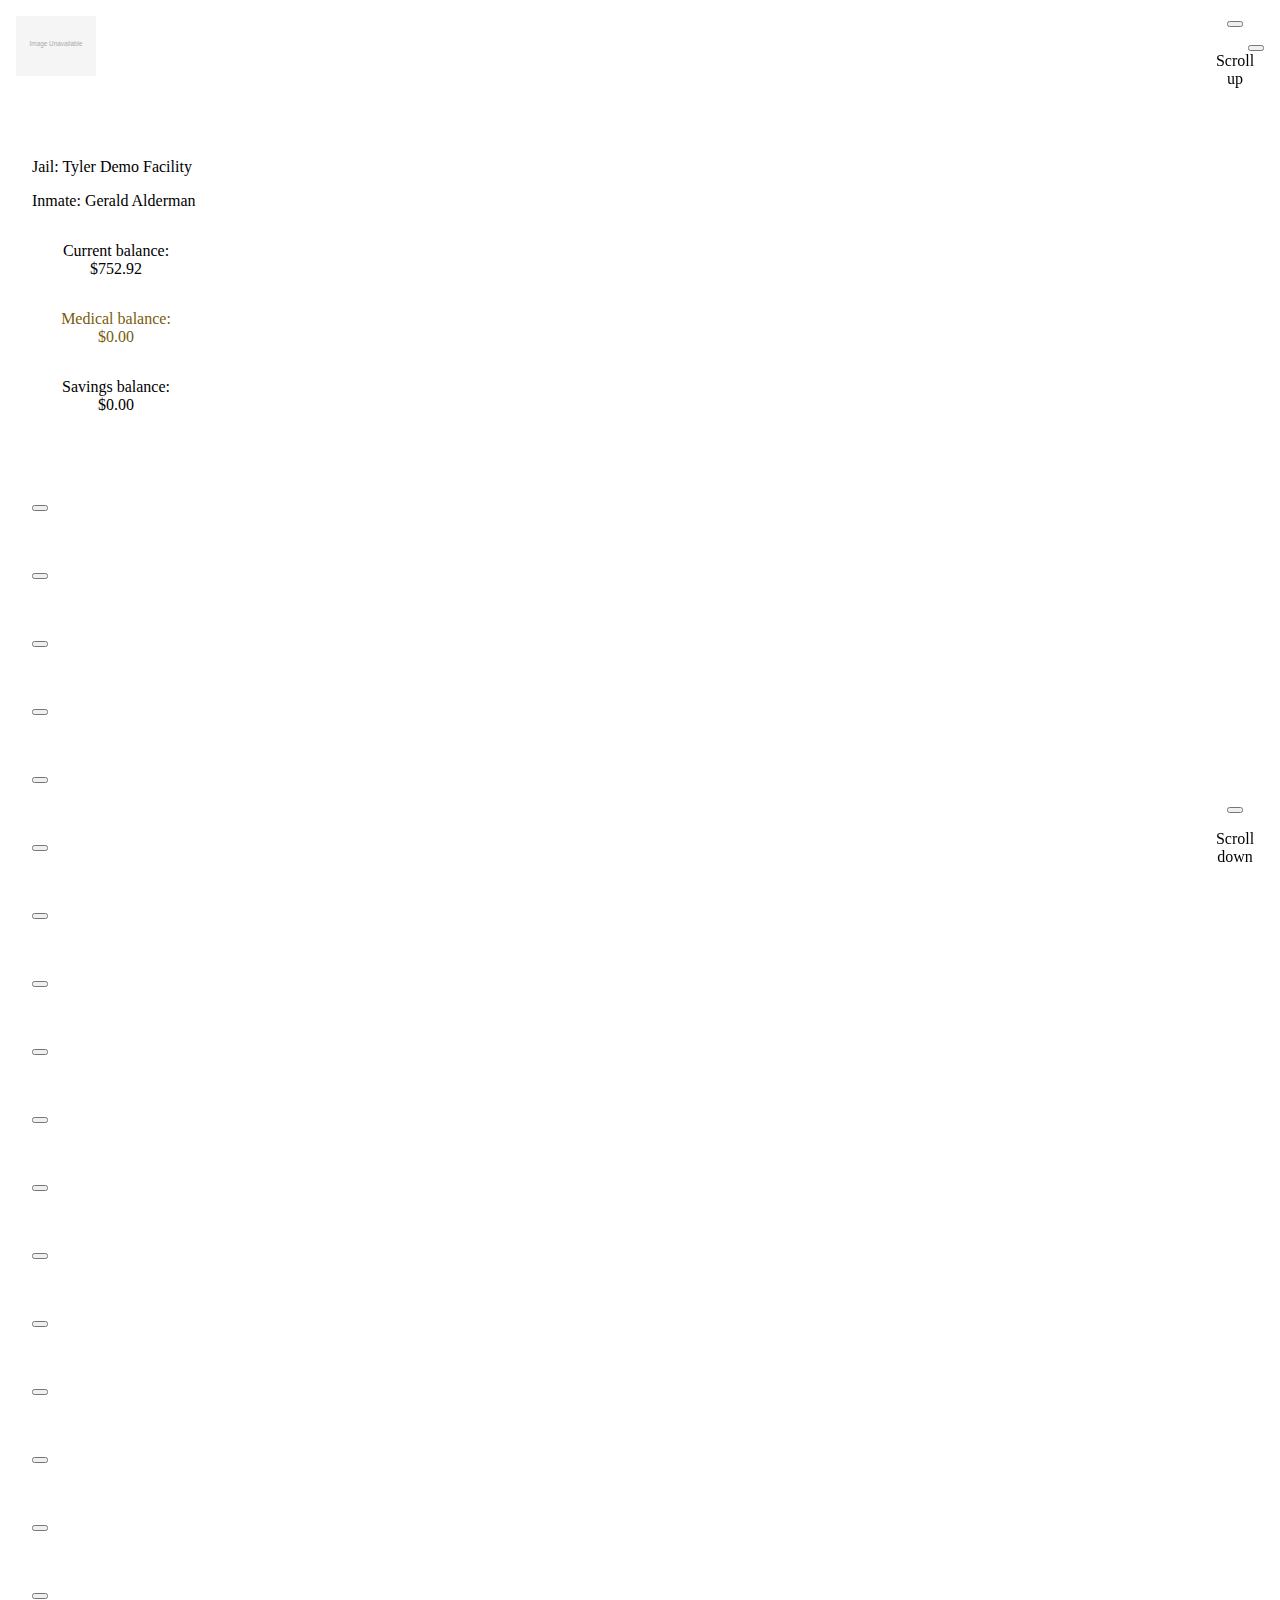
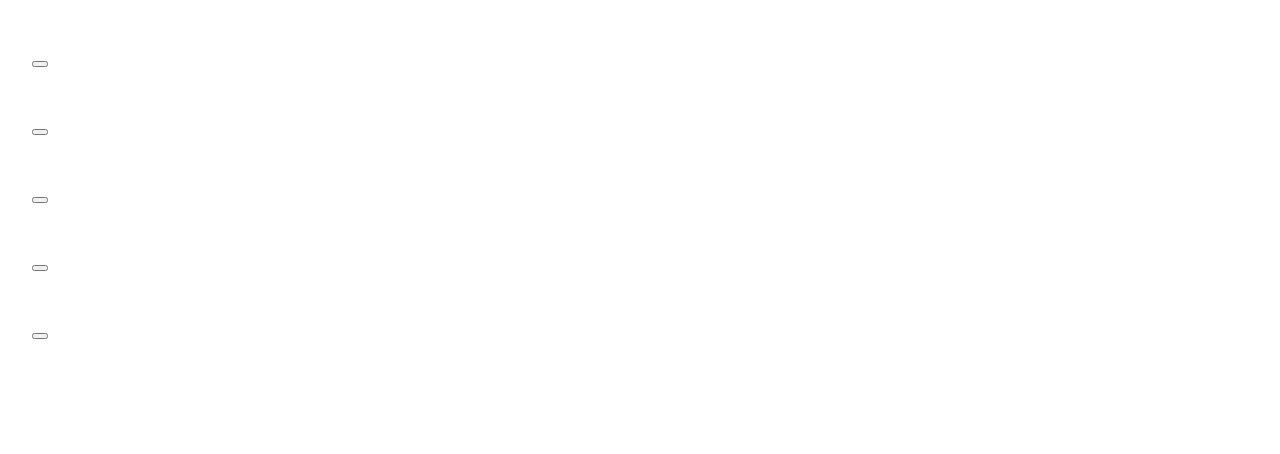
<file: pwa/index.html>
<!DOCTYPE html>
<html lang="en">

<head>
    <meta charset="UTF-8">
    <meta name="viewport" content="width=device-width, initial-scale=1.0">
    <title>PWA Example</title>
    <link rel="manifest" href="/pwa/manifest.json">
    <link rel="stylesheet" href="/pwa/styles.css" />
    <link rel="stylesheet" href="https://cdn.forge.tylertech.com/v1/libs/@tylertech/forge@3.6.4/forge.css" />
    <link rel="stylesheet" href="https://cdn.forge.tylertech.com/v1/css/tyler-font.css" />
    <script type="module" src="https://cdn.forge.tylertech.com/v1/libs/@tylertech/forge@3.6.4/index.js"></script>
</head>

<body>
    <forge-scaffold class="scaffold-example">
        <div slot="header">
            <div class="logoHeader">
                <img src="https://cdn.forge.tylertech.com/v1/images/branding/tyler/tyler-logo-white.svg"
                    class="tylerLogo" />
                <span id="clock" class="forge-typography--heading7"></span>
            </div>
        </div>
        <div slot="body-left" class="leftMenu">
            <forge-card class="menuCard">
                <p class="forge-typography--heading1 menuHeader">Inmate menu</p>
                <div style="padding:0 1rem 1rem 1rem;">
                    <p class="forge-typography--heading1"><span style="color:var(--forge-theme-text-medium)"
                            class="forge-typography--subheading1">Jail:</span> Tyler Demo Facility</p>
                    <p class="forge-typography--heading1"><span style="color:var(--forge-theme-text-medium)"
                            class="forge-typography--subheading2">Inmate:</span> Gerald Alderman</p>
                    <forge-card style="margin-bottom:1rem;">
                        <div class="currentBalance">
                            <p class="forge-typography--heading1 noMargin">Current balance:</p>
                            <p class="forge-typography--heading1 noMargin" id="inmateBalance">$752.92</p>
                        </div>
                    </forge-card>
                    <forge-card style="margin-bottom:1rem;">
                        <div class="medicalBalance">
                            <p class="forge-typography--heading1 noMargin">Medical balance:</p>
                            <p class="forge-typography--heading1 noMargin">$0.00</p>
                        </div>
                    </forge-card>
                    <forge-card>
                        <div class="savingsBalance">
                            <p class="forge-typography--heading1 noMargin">Savings balance:</p>
                            <p class="forge-typography--heading1 noMargin">$0.00</p>
                        </div>
                    </forge-card>
                </div>
            </forge-card>
        </div>
        <div slot="body" class="rightBody">
            <div class="btnContainer">
                <forge-stack inline stretch gap="16">
                    <forge-card class="actionBtn">
                        <forge-button-area>
                            <button slot="button" aria-labelledby="button-heading"></button>
                            <div class="content">
                                <forge-icon external external-type="extended" slot="start" role="img" name="cart"
                                    aria-label="A heart graphic"></forge-icon>
                                <p class="forge-typography--heading1">New order</p>
                            </div>
                        </forge-button-area>
                    </forge-card>
                    <forge-card class="actionBtn">
                        <forge-button-area>
                            <button slot="button" aria-labelledby="button-heading"></button>
                            <div class="content">
                                <forge-icon external external-type="extended" slot="start" role="img" name="cart"
                                    aria-label="A heart graphic"></forge-icon>
                                <p class="forge-typography--heading1">Commissary</p>
                            </div>
                        </forge-button-area>
                    </forge-card>
                </forge-stack>
                <forge-stack inline stretch gap="16">
                    <forge-card class="actionBtn">
                        <forge-button-area>
                            <button slot="button" aria-labelledby="button-heading"></button>
                            <div class="content">
                                <forge-icon external external-type="standard" slot="start" role="img"
                                    name="compare_arrows" aria-label="A heart graphic"></forge-icon>
                                <p class="forge-typography--heading1">Transaction history</p>
                            </div>
                        </forge-button-area>
                    </forge-card>
                    <forge-card class="actionBtn">
                        <forge-button-area>
                            <button slot="button" aria-labelledby="button-heading"></button>
                            <div class="content">
                                <forge-icon external external-type="standard" slot="start" role="img" name="star"
                                    aria-label="A heart graphic"></forge-icon>
                                <p class="forge-typography--heading1">Premium content</p>
                            </div>
                        </forge-button-area>
                    </forge-card>
                </forge-stack>
                <forge-stack inline stretch gap="16">
                    <forge-card class="actionBtn">
                        <forge-button-area>
                            <button slot="button" aria-labelledby="button-heading"></button>
                            <div class="content">
                                <forge-icon external external-type="standard" slot="start" role="img" name="book"
                                    aria-label="A heart graphic"></forge-icon>
                                <p class="forge-typography--heading1">E-books</p>
                            </div>
                        </forge-button-area>
                    </forge-card>
                    <forge-card class="actionBtn">
                        <forge-button-area>
                            <button slot="button" aria-labelledby="button-heading"></button>
                            <div class="content">
                                <forge-icon external external-type="extended" slot="start" role="img"
                                    name="book_education" aria-label="A heart graphic"></forge-icon>
                                <p class="forge-typography--heading1">Educational links</p>
                            </div>
                        </forge-button-area>
                    </forge-card>
                </forge-stack>
                <forge-stack inline stretch gap="16">
                    <forge-card class="actionBtn">
                        <forge-button-area>
                            <button slot="button" aria-labelledby="button-heading"></button>
                            <div class="content">
                                <forge-icon external external-type="standard" slot="start" role="img" name="mail"
                                    aria-label="A heart graphic"></forge-icon>
                                <p class="forge-typography--heading1">Mailroom</p>
                            </div>
                        </forge-button-area>
                    </forge-card>
                    <forge-card class="actionBtn">
                        <forge-button-area>
                            <button slot="button" aria-labelledby="button-heading"></button>
                            <div class="content">
                                <forge-icon external external-type="extended" slot="start" role="img" name="video"
                                    aria-label="A heart graphic"></forge-icon>
                                <p class="forge-typography--heading1">Video chat</p>
                            </div>
                        </forge-button-area>
                    </forge-card>
                </forge-stack>
                <forge-stack inline stretch gap="16">
                    <forge-card class="actionBtn">
                        <forge-button-area>
                            <button slot="button" aria-labelledby="button-heading"></button>
                            <div class="content">
                                <forge-icon external external-type="standard" slot="start" role="img" name="thumb_down"
                                    aria-label="A heart graphic"></forge-icon>
                                <p class="forge-typography--heading1">Grievance system</p>
                            </div>
                        </forge-button-area>
                    </forge-card>
                    <forge-card class="actionBtn">
                        <forge-button-area>
                            <button slot="button" aria-labelledby="button-heading"></button>
                            <div class="content">
                                <forge-icon external external-type="standard" slot="start" role="img" name="chat"
                                    aria-label="A heart graphic"></forge-icon>
                                <p class="forge-typography--heading1">Request system</p>
                            </div>
                        </forge-button-area>
                    </forge-card>
                </forge-stack>
                <forge-stack inline stretch gap="16">
                    <forge-card class="actionBtn">
                        <forge-button-area>
                            <button slot="button" aria-labelledby="button-heading"></button>
                            <div class="content">
                                <forge-icon external external-type="standard" slot="start" role="img"
                                    name="medical_services" aria-label="A heart graphic"></forge-icon>
                                <p class="forge-typography--heading1">Medical request</p>
                            </div>
                        </forge-button-area>
                    </forge-card>
                    <forge-card class="actionBtn">
                        <forge-button-area>
                            <button slot="button" aria-labelledby="button-heading"></button>
                            <div class="content">
                                <forge-icon external external-type="extended" slot="start" role="img"
                                    name="scale_balance" aria-label="A heart graphic"></forge-icon>
                                <p class="forge-typography--heading1">Law library</p>
                            </div>
                        </forge-button-area>
                    </forge-card>
                </forge-stack>
                <forge-stack inline stretch gap="16">
                    <forge-card class="actionBtn">
                        <forge-button-area>
                            <button slot="button" aria-labelledby="button-heading"></button>
                            <div class="content">
                                <forge-icon external external-type="extended" slot="start" role="img"
                                    name="video_account" aria-label="A heart graphic"></forge-icon>
                                <p class="forge-typography--heading1">Video visitation</p>
                            </div>
                        </forge-button-area>
                    </forge-card>
                    <forge-card class="actionBtn">
                        <forge-button-area>
                            <button slot="button" aria-labelledby="button-heading"></button>
                            <div class="content">
                                <forge-icon external external-type="extended" slot="start" role="img" name="newspaper"
                                    aria-label="A heart graphic"></forge-icon>
                                <p class="forge-typography--heading1">News</p>
                            </div>
                        </forge-button-area>
                    </forge-card>
                </forge-stack>
                <forge-stack inline stretch gap="16">
                    <forge-card class="actionBtn">
                        <forge-button-area>
                            <button slot="button" aria-labelledby="button-heading"></button>
                            <div class="content">
                                <forge-icon external external-type="extended" slot="start" role="img"
                                    name="book_account" aria-label="A heart graphic"></forge-icon>
                                <p class="forge-typography--heading1">Inmate handbook</p>
                            </div>
                        </forge-button-area>
                    </forge-card>
                    <forge-card class="actionBtn">
                        <forge-button-area>
                            <button slot="button" aria-labelledby="button-heading"></button>
                            <div class="content">
                                <forge-icon external external-type="standard" slot="start" role="img" name="info"
                                    aria-label="A heart graphic"></forge-icon>
                                <p class="forge-typography--heading1">PREA Information</p>
                            </div>
                        </forge-button-area>
                    </forge-card>
                </forge-stack>
                <forge-stack inline stretch gap="16">
                    <forge-card class="actionBtn">
                        <forge-button-area>
                            <button slot="button" aria-labelledby="button-heading"></button>
                            <div class="content">
                                <forge-icon external external-type="extended" slot="start" role="img"
                                    name="file_document_multiple" aria-label="A heart graphic"></forge-icon>
                                <p class="forge-typography--heading1">Jail Documents</p>
                            </div>
                        </forge-button-area>
                    </forge-card>
                    <forge-card class="actionBtn">
                        <forge-button-area>
                            <button slot="button" aria-labelledby="button-heading"></button>
                            <div class="content">
                                <forge-icon external external-type="extended" slot="start" role="img"
                                    name="file_document_edit" aria-label="A heart graphic"></forge-icon>
                                <p class="forge-typography--heading1">Forms</p>
                            </div>
                        </forge-button-area>
                    </forge-card>
                </forge-stack>
                <forge-stack inline stretch gap="16">
                    <forge-card class="actionBtn">
                        <forge-button-area>
                            <button slot="button" aria-labelledby="button-heading"></button>
                            <div class="content">
                                <forge-icon external external-type="standard" slot="start" role="img" name="logout"
                                    aria-label="A heart graphic"></forge-icon>
                                <p class="forge-typography--heading1">Log out</p>
                            </div>
                        </forge-button-area>
                    </forge-card>
                    <forge-card class="actionBtn">
                        <forge-button-area>
                            <button slot="button" aria-labelledby="button-heading"></button>
                            <div class="content">
                                <forge-icon external external-type="extended" slot="start" role="img" name="alert"
                                    aria-label="A heart graphic"></forge-icon>
                                <p class="forge-typography--heading1">PREA alert</p>
                            </div>
                        </forge-button-area>
                    </forge-card>
                </forge-stack>
                <forge-stack inline stretch gap="16">
                    <forge-card class="actionBtn">
                        <forge-button-area>
                            <button slot="button" aria-labelledby="button-heading"></button>
                            <div class="content">
                                <forge-icon external external-type="extended" slot="start" role="img"
                                    name="alert_decagram" aria-label="A heart graphic"></forge-icon>
                                <p class="forge-typography--heading1">Suicide alert</p>
                            </div>
                        </forge-button-area>
                    </forge-card>
                    <forge-card class="actionBtn">
                        <forge-button-area>
                            <button slot="button" aria-labelledby="button-heading"></button>
                            <div class="content">
                                <forge-icon external external-type="extended" slot="start" role="img"
                                    name="cellphone_information" aria-label="A heart graphic"></forge-icon>
                                <p class="forge-typography--heading1">Tipline</p>
                            </div>
                        </forge-button-area>
                    </forge-card>
                </forge-stack>
            </div>
        </div>

        <div slot="body-right" class="scrollUpDown">
            <forge-card class="scrollUp">
                <forge-button-area>
                    <button slot="button" aria-labelledby="button-heading"></button>
                    <div class="scrollContent">
                        <forge-icon external external-type="extended" slot="start" role="img"
                            name="arrow_up" aria-label="A heart graphic" style="margin-bottom:0.5rem;"></forge-icon>
                        <p class="forge-typography--heading1 noMargin">Scroll up</p>
                    </div>
                </forge-button-area>
            </forge-card>
            <forge-card class="scrollDown">
                <forge-button-area>
                    <button slot="button" aria-labelledby="button-heading"></button>
                    <div class="scrollContent">
                        <p class="forge-typography--heading1 noMargin">Scroll down</p>
                        <forge-icon external external-type="extended" slot="start" role="img"
                            name="arrow_down" aria-label="A heart graphic" style="margin-top:0.5rem;"></forge-icon>
                    </div>
                </forge-button-area>
            </forge-card>
        </div>
    </forge-scaffold>






    <script src="/pwa/scripts.js"></script>
</body>

</html>
</file>
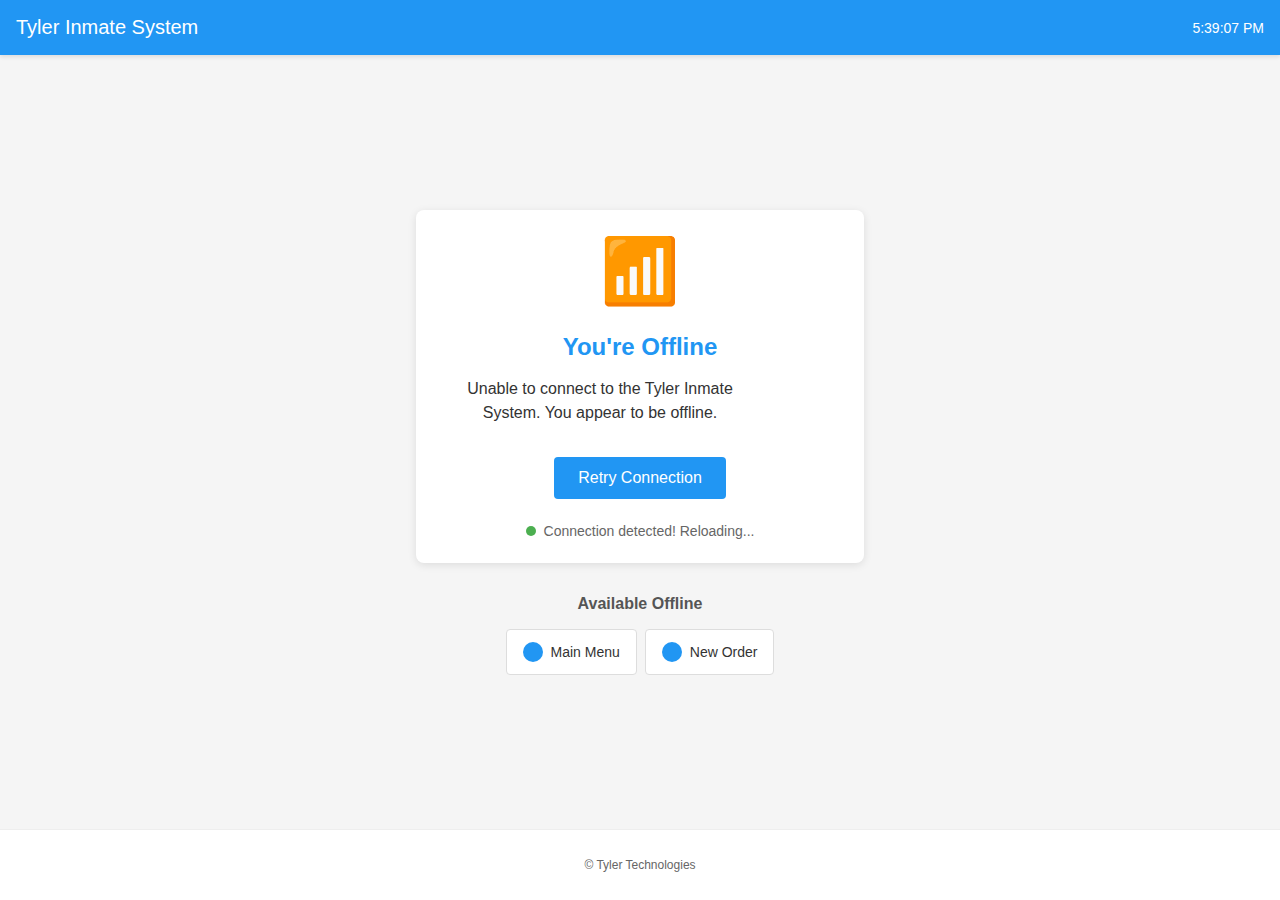
<file: fallback.html>
<!DOCTYPE html>
<html lang="en">
<head>
    <meta charset="UTF-8">
    <meta name="viewport" content="width=device-width, initial-scale=1.0, maximum-scale=1.0, user-scalable=no">
    <title>Tyler Inmate System - Offline</title>
    <meta name="apple-mobile-web-app-capable" content="yes">
    <meta name="mobile-web-app-capable" content="yes">
    <meta name="apple-mobile-web-app-status-bar-style" content="black">
    
    <style>
        html, body {
            margin: 0;
            padding: 0;
            font-family: -apple-system, BlinkMacSystemFont, sans-serif;
            background-color: #f5f5f5;
            color: #333;
            height: 100%;
            width: 100%;
            overflow: hidden;
        }
        
        .app-container {
            display: flex;
            flex-direction: column;
            height: 100%;
        }
        
        .app-header {
            background-color: #2196F3;
            color: white;
            padding: 16px;
            box-shadow: 0 2px 4px rgba(0,0,0,0.1);
            z-index: 10;
            display: flex;
            align-items: center;
            justify-content: space-between;
        }
        
        .app-title {
            margin: 0;
            font-size: 20px;
            font-weight: 500;
        }
        
        .app-content {
            flex: 1;
            padding: 24px;
            display: flex;
            flex-direction: column;
            align-items: center;
            justify-content: center;
            text-align: center;
        }
        
        .offline-icon {
            font-size: 64px;
            margin-bottom: 24px;
            color: #FF9800;
        }
        
        .offline-title {
            font-size: 24px;
            margin: 0 0 16px 0;
            color: #2196F3;
        }
        
        .offline-message {
            margin: 0 0 24px 0;
            max-width: 320px;
            line-height: 1.5;
        }
        
        .offline-card {
            background: white;
            border-radius: 8px;
            padding: 24px;
            box-shadow: 0 2px 8px rgba(0,0,0,0.1);
            width: 85%;
            max-width: 400px;
        }
        
        .retry-button {
            background-color: #2196F3;
            color: white;
            border: none;
            border-radius: 4px;
            padding: 12px 24px;
            font-size: 16px;
            margin-top: 8px;
            cursor: pointer;
            transition: background-color 0.2s;
        }
        
        .retry-button:hover {
            background-color: #1976D2;
        }
        
        .connection-status {
            display: flex;
            align-items: center;
            justify-content: center;
            margin-top: 24px;
            font-size: 14px;
            color: #666;
        }
        
        .status-indicator {
            width: 10px;
            height: 10px;
            border-radius: 50%;
            background-color: #FF9800;
            margin-right: 8px;
            display: inline-block;
        }
        
        .cached-links {
            margin-top: 32px;
            text-align: center;
        }
        
        .cached-links h3 {
            margin: 0 0 16px 0;
            color: #555;
            font-size: 16px;
        }
        
        .nav-buttons {
            display: flex;
            flex-wrap: wrap;
            justify-content: center;
            gap: 8px;
        }
        
        .nav-button {
            background-color: white;
            border: 1px solid #ddd;
            border-radius: 4px;
            padding: 12px 16px;
            font-size: 14px;
            cursor: pointer;
            display: inline-flex;
            align-items: center;
            color: #333;
            text-decoration: none;
        }
        
        .nav-button:hover {
            background-color: #f9f9f9;
        }
        
        .nav-icon {
            display: inline-block;
            width: 20px;
            height: 20px;
            margin-right: 8px;
            background-color: #2196F3;
            border-radius: 50%;
        }
        
        .app-footer {
            padding: 16px;
            text-align: center;
            font-size: 12px;
            color: #666;
            background-color: white;
            border-top: 1px solid #eee;
        }
    </style>
</head>
<body>
    <div class="app-container">
        <header class="app-header">
            <h1 class="app-title">Tyler Inmate System</h1>
            <div id="clock" style="font-size: 14px;">12:00:00</div>
        </header>
        
        <main class="app-content">
            <div class="offline-card">
                <div class="offline-icon">📶</div>
                <h2 class="offline-title">You're Offline</h2>
                <p class="offline-message">
                    Unable to connect to the Tyler Inmate System. 
                    You appear to be offline.
                </p>
                
                <button class="retry-button" onclick="retryConnection()">Retry Connection</button>
                
                <div class="connection-status">
                    <span class="status-indicator"></span>
                    <span id="connection-status-text">Waiting for connection...</span>
                </div>
            </div>
            
            <div class="cached-links">
                <h3>Available Offline</h3>
                <div class="nav-buttons">
                    <a href="/index.html" class="nav-button">
                        <span class="nav-icon"></span>
                        Main Menu
                    </a>
                    <a href="/new_order.html" class="nav-button">
                        <span class="nav-icon"></span>
                        New Order
                    </a>
                </div>
            </div>
        </main>
        
        <footer class="app-footer">
            <p>© Tyler Technologies</p>
        </footer>
    </div>
    
    <script>
        // Update clock
        function updateClock() {
            const clockElement = document.getElementById('clock');
            clockElement.textContent = new Date().toLocaleTimeString();
        }
        
        // Initialize clock and update every second
        updateClock();
        setInterval(updateClock, 1000);
        
        // Connection monitoring
        function updateConnectionStatus() {
            const statusIndicator = document.querySelector('.status-indicator');
            const statusText = document.getElementById('connection-status-text');
            
            if (navigator.onLine) {
                statusIndicator.style.backgroundColor = '#4CAF50';
                statusText.textContent = 'Connection detected! Reloading...';
                
                // Reload after a short delay to show the connection status
                setTimeout(() => {
                    window.location.reload();
                }, 1500);
            } else {
                statusIndicator.style.backgroundColor = '#FF9800';
                statusText.textContent = 'Waiting for connection...';
            }
        }
        
        // Check connection status every 5 seconds
        setInterval(updateConnectionStatus, 5000);
        
        // Listen for online/offline events
        window.addEventListener('online', updateConnectionStatus);
        window.addEventListener('offline', updateConnectionStatus);
        
        // Retry connection button handler
        function retryConnection() {
            const button = document.querySelector('.retry-button');
            button.textContent = 'Checking...';
            button.disabled = true;
            
            // Check connection status
            if (navigator.onLine) {
                // If online, reload the page
                window.location.reload();
            } else {
                // If still offline, update the button after a short delay
                setTimeout(() => {
                    button.textContent = 'Retry Connection';
                    button.disabled = false;
                    
                    // Show message
                    const statusText = document.getElementById('connection-status-text');
                    statusText.textContent = 'Still offline. Please check your connection.';
                }, 1500);
            }
        }
        
        // Initial connection check
        updateConnectionStatus();
    </script>
</body>
</html>
</file>
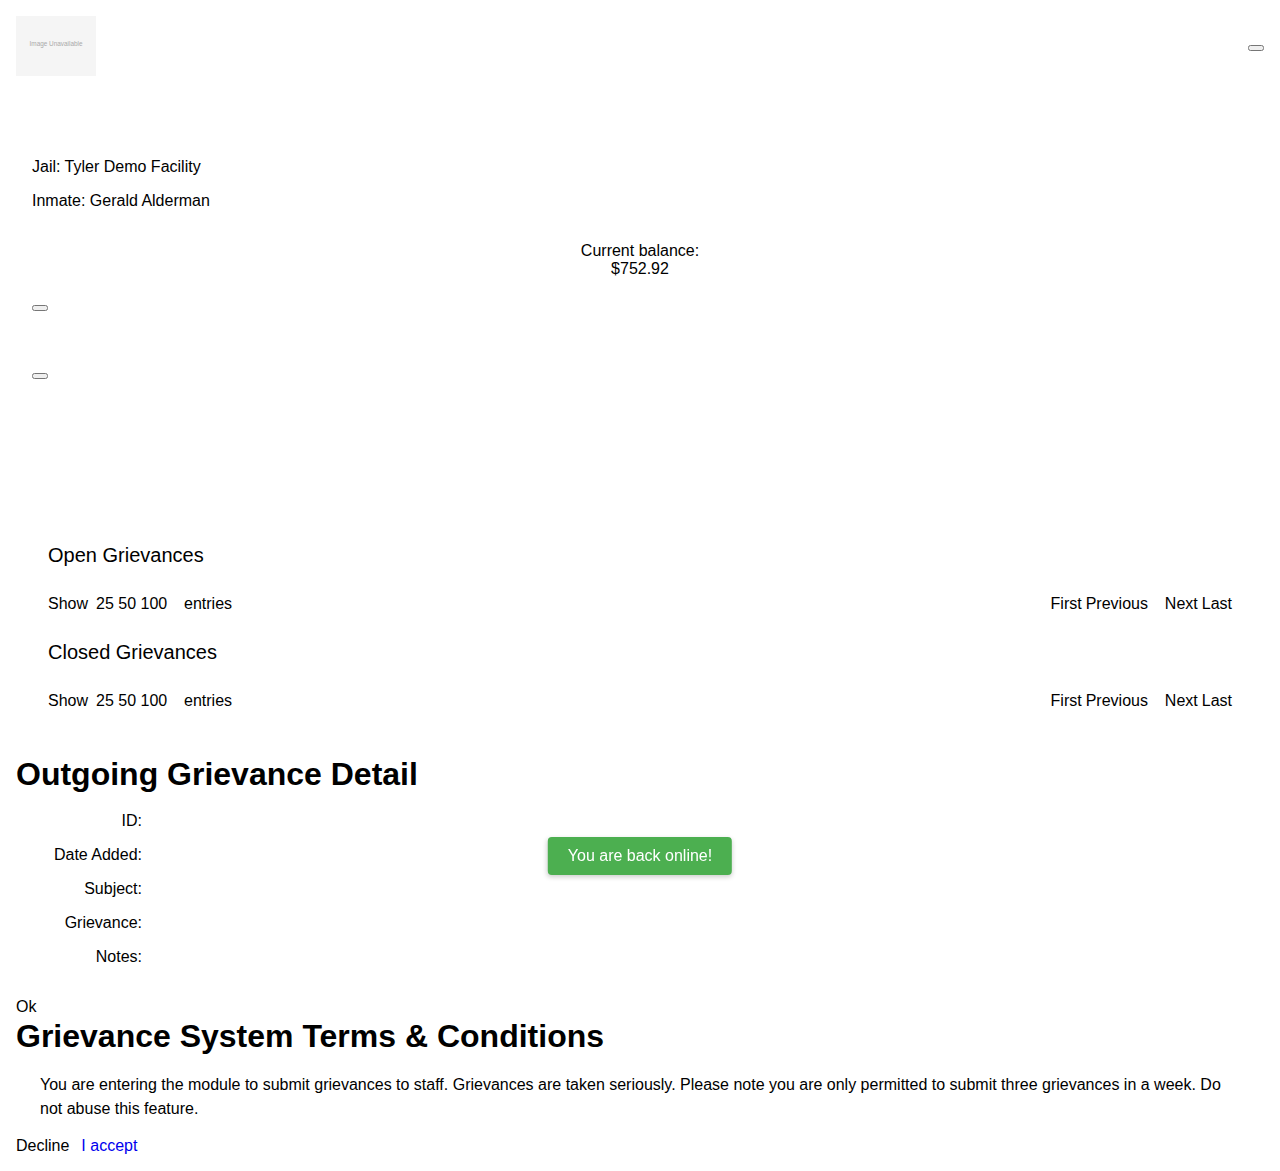
<file: grievances.html>
<!DOCTYPE html>
<html lang="en">

<!-- Replace your existing <head> section with this one -->

<head>
    <meta charset="UTF-8">
    <meta name="viewport" content="width=device-width, initial-scale=1.0">
    <title>Tyler Inmate System – Mailroom</title>

    <!-- PWA support -->
    <link rel="manifest" href="manifest.json">
    <meta name="theme-color" content="#2196F3">
    <meta name="apple-mobile-web-app-capable" content="yes">
    <meta name="mobile-web-app-capable" content="yes">
    <meta name="apple-mobile-web-app-status-bar-style" content="black">
    <meta name="apple-mobile-web-app-title" content="Inmate App">

    <!-- Add our PWA helper script early -->
    <script src="pwa-helper.js"></script>

    <!-- Fallback favicon -->
    <link rel="shortcut icon"
        href="[data-uri]"
        type="image/png">

    <!-- Versioned CSS to force browser to load new versions -->
    <link rel="stylesheet" href="styles.css?v=1.0.1"> <!-- Increment version when styles change -->

    <!-- Preload critical forge resources -->
    <link rel="preload" href="https://cdn.forge.tylertech.com/v1/libs/@tylertech/forge@3.6.4/forge.css" as="style">
    <link rel="preload" href="https://cdn.forge.tylertech.com/v1/libs/@tylertech/forge@3.6.4/index.js" as="script">

    <!-- External stylesheets with cache busting -->
    <link rel="stylesheet" href="https://cdn.forge.tylertech.com/v1/libs/@tylertech/forge@3.6.4/forge.css">
    <link rel="stylesheet" href="https://cdn.forge.tylertech.com/v1/css/tyler-font.css">

    <script type="module" src="https://cdn.forge.tylertech.com/v1/libs/@tylertech/forge@3.6.4/index.js"></script>

    <!-- Inline critical CSS for faster initial render -->
    <style>
        /* Critical styles for immediate display */
        body {
            margin: 0;
            padding: 0;
            font-family: -apple-system, BlinkMacSystemFont, sans-serif;
        }


        /* Loading spinner for loading state */
        .loading-spinner {
            display: none;
            width: 40px;
            height: 40px;
            margin: 100px auto;
            border: 4px solid rgba(0, 0, 0, 0.1);
            border-radius: 50%;
            border-top: 4px solid #2196F3;
            animation: spin 1s linear infinite;
        }

        @keyframes spin {
            0% {
                transform: rotate(0deg);
            }

            100% {
                transform: rotate(360deg);
            }
        }

        /* Show spinner when offline detection is working */
        body.is-offline .main-content {
            display: none;
        }

        body.is-offline .loading-spinner {
            display: block;
        }

        /* Force style refresh prevention */
        .prevent-flicker {
            visibility: hidden;
            opacity: 0;
            transition: opacity 0.3s ease-in;
        }

        .content-loaded {
            visibility: visible;
            opacity: 1;
        }
    </style>

    <!-- Script to prevent FOUC (Flash of Unstyled Content) -->
    <script>
        // Add class to prevent flicker during page load
        document.documentElement.classList.add('prevent-flicker');

        // Mark content as loaded once stylesheets are loaded
        window.addEventListener('load', function () {
            document.documentElement.classList.add('content-loaded');

            // Cache the timestamp of when this version loaded (for debugging)
            localStorage.setItem('app_last_loaded', new Date().toISOString());
        });

        // Force load if taking too long (safety measure)
        setTimeout(function () {
            document.documentElement.classList.add('content-loaded');
        }, 2000);
    </script>
</head>

<body>
    <forge-scaffold class="scaffold-example">
        <div slot="header">
            <div class="logoHeader">
                <img src="https://cdn.forge.tylertech.com/v1/images/branding/tyler/tyler-logo-white.svg"
                    class="tylerLogo" />
                <span id="clock" class="forge-typography--heading7"></span>
            </div>
        </div>
        <div slot="body-left" class="leftMenu">
            <forge-card class="menuCard">
                <p class="forge-typography--heading1 menuHeader">Inmate menu</p>
                <div style="padding:0 1rem 1rem 1rem;">
                    <p class="forge-typography--heading1"><span style="color:var(--forge-theme-text-medium)"
                            class="forge-typography--subheading1">Jail:</span> Tyler Demo Facility</p>
                    <p class="forge-typography--heading1"><span style="color:var(--forge-theme-text-medium)"
                            class="forge-typography--subheading1">Inmate:</span> Gerald Alderman</p>
                    <forge-card style="margin-bottom:1rem;">
                        <div class="currentBalance">
                            <p class="forge-typography--heading1 noMargin">Current balance:</p>
                            <p class="forge-typography--heading1 noMargin" id="inmateBalance">$752.92</p>
                        </div>
                    </forge-card>
                    <forge-card class="actionBtn">
                        <a href="/index.html">
                            <forge-button-area>
                                <button slot="button" aria-labelledby="button-heading"></button>
                                <div class="content">
                                    <forge-icon external external-type="extended" slot="start" role="img" name="menu"
                                        aria-label="A heart graphic"></forge-icon>
                                    <p class="forge-typography--heading1">Main menu</p>
                                </div>
                            </forge-button-area>
                        </a>
                    </forge-card>
                    <forge-card class="actionBtn newGrievance">
                            <forge-button-area>
                                <button slot="button" aria-labelledby="button-heading"></button>
                                <div class="content">
                                    <forge-icon external external-type="extended" slot="start" role="img"
                                        name="email_send" aria-label="A heart graphic"></forge-icon>
                                    <p class="forge-typography--heading1">New grievance</p>
                                </div>
                            </forge-button-area>
                    </forge-card>
                </div>
            </forge-card>
        </div>
        <div slot="body" class="rightBody">
            <!-- Replace the entire contents of the "rightBody" div with this code -->
            <!-- REPLACE THE CURRENT TOGGLE AND MESSAGE CONTAINERS WITH THIS SIMPLIFIED VERSION -->
            <div class="grievanceContainer">
                <p class="forge-typography--heading1 itemsHeader">Inmate – Grievance System</p>
                <!-- Replace the empty div inside grievanceContainer with this content -->
<div style="padding:1rem">
    <!-- Open Grievances Section -->
    <forge-card>
        <div class="grievance-section">
            <h2 class="forge-typography--heading3 grievance-header">Open Grievances</h2>
            
            <forge-table id="openGrievancesTable" class="grievance-table"></forge-table>
            
            <div class="table-controls">
                <div class="entries-control">
                    <span class="forge-typography--body1">Show</span>
                    <forge-select id="openTablePageSize" name="open-page-size" density="small" value="25">
                        <forge-option value="25" selected>25</forge-option>
                        <forge-option value="50">50</forge-option>
                        <forge-option value="100">100</forge-option>
                    </forge-select>
                    <span class="forge-typography--body1">entries</span>
                </div>
                
                <div class="pagination">
                    <forge-button variant="text" disabled>First</forge-button>
                    <forge-button variant="text" disabled>Previous</forge-button>
                    <forge-button variant="contained" class="active">1</forge-button>
                    <forge-button variant="text">Next</forge-button>
                    <forge-button variant="text">Last</forge-button>
                </div>
            </div>
            
        </div>
    </forge-card>
    
    <!-- Closed Grievances Section -->
    <forge-card style="margin-top: 1.5rem;">
        <div class="grievance-section">
            <h2 class="forge-typography--heading3 grievance-header">Closed Grievances</h2>
            
            <forge-table id="closedGrievancesTable" class="grievance-table"></forge-table>
            
            <div class="table-controls">
                <div class="entries-control">
                    <span class="forge-typography--body1">Show</span>
                    <forge-select id="closedTablePageSize" name="closed-page-size" density="small" value="25">
                        <forge-option value="25" elected="selected">25</forge-option>
                        <forge-option value="50">50</forge-option>
                        <forge-option value="100">100</forge-option>
                    </forge-select>
                    <span class="forge-typography--body1">entries</span>
                </div>
                
                <div class="pagination">
                    <forge-button variant="text" disabled>First</forge-button>
                    <forge-button variant="text" disabled>Previous</forge-button>
                    <forge-button variant="contained" class="active">1</forge-button>
                    <forge-button variant="text">Next</forge-button>
                    <forge-button variant="text">Last</forge-button>
                </div>
            </div>
        </div>
    </forge-card>
</div>

        </div>

        <!-- Add this HTML to your page for the grievance detail dialog -->
<forge-dialog id="grievanceDetailDialog">
    <forge-scaffold>
      <!-- Header with title and close button -->
      <forge-toolbar slot="header">
        <h1 class="forge-typography--heading4" id="dialog-title" slot="start">
          Outgoing Grievance Detail
        </h1>
        <forge-icon-button slot="end" aria-label="Close dialog" id="close-dialog-button">
          <forge-icon name="close"></forge-icon>
        </forge-icon-button>
      </forge-toolbar>
  
      <!-- Dialog content -->
      <div slot="body" class="grievance-detail-content">
        <div class="detail-row">
          <span class="detail-label">ID:</span>
          <span id="detail-id" class="detail-value"></span>
        </div>
        <div class="detail-row">
          <span class="detail-label">Date Added:</span>
          <span id="detail-date" class="detail-value"></span>
        </div>
        <div class="detail-row">
          <span class="detail-label">Subject:</span>
          <span id="detail-subject" class="detail-value"></span>
        </div>
        <div class="detail-row">
          <span class="detail-label">Grievance:</span>
          <div id="detail-grievance" class="detail-value-full-width"></div>
        </div>
        <div class="detail-row">
          <span class="detail-label">Notes:</span>
          <div id="detail-notes" class="detail-value-full-width"></div>
        </div>
      </div>
      
      <!-- Footer with OK button -->
      <forge-toolbar slot="footer" inverted>
        <forge-button slot="end" variant="raised" id="detail-ok-button">Ok</forge-button>
      </forge-toolbar>
    </forge-scaffold>
  </forge-dialog>

  <!-- Add this HTML to your page for the Terms & Conditions dialog -->
<forge-dialog id="termsConditionsDialog">
    <forge-scaffold>
      <!-- Header with title and close button -->
      <forge-toolbar slot="header">
        <h1 class="forge-typography--heading4" id="terms-dialog-title" slot="start">
          Grievance System Terms & Conditions
        </h1>
        <forge-icon-button slot="end" aria-label="Close dialog" id="terms-close-button">
          <forge-icon name="close"></forge-icon>
        </forge-icon-button>
      </forge-toolbar>
  
      <!-- Dialog content -->
      <div slot="body" class="terms-content">
        <p class="forge-typography--body2">
          You are entering the module to submit grievances to staff. 
          Grievances are taken seriously. Please note you are only 
          permitted to submit three grievances in a week. Do not 
          abuse this feature.
        </p>
      </div>
      
      <!-- Footer with accept/decline buttons -->
      <forge-toolbar slot="footer" inverted>
        <div class="terms-button-container" slot="end">
          <forge-button id="decline-button" variant="text">Decline</forge-button>
          <forge-button id="accept-button" variant="raised" color="primary"><a href="new_grievance.html">I accept</a></forge-button>
        </div>
      </forge-toolbar>
    </forge-scaffold>
  </forge-dialog>

        <!-- <div slot="body-right" class="scrollUpDown">
            <forge-card class="scrollUp">
                <forge-button-area>
                    <button slot="button" aria-labelledby="button-heading"></button>
                    <div class="scrollContent">
                        <forge-icon external external-type="extended" slot="start" role="img" name="arrow_up"
                            aria-label="A heart graphic" style="margin-bottom:0.5rem;"></forge-icon>
                        <p class="forge-typography--heading1 noMargin">Scroll up</p>
                    </div>
                </forge-button-area>
            </forge-card>
            <forge-card class="scrollDown">
                <forge-button-area>
                    <button slot="button" aria-labelledby="button-heading"></button>
                    <div class="scrollContent">
                        <p class="forge-typography--heading1 noMargin">Scroll down</p>
                        <forge-icon external external-type="extended" slot="start" role="img" name="arrow_down"
                            aria-label="A heart graphic" style="margin-top:0.5rem;"></forge-icon>
                    </div>
                </forge-button-area>
            </forge-card>
        </div> -->
    </forge-scaffold>

    <script>
        // JavaScript for initializing and configuring the Forge Tables

document.addEventListener('DOMContentLoaded', () => {
  // Open Grievances Table Data
  const openGrievancesData = [
    {id: '922363', date: '03/20/2025 09:44 am', subject: 'Appeal: I have a grievance regarding another inmate', status: 'New'},
    {id: '902539', date: '01/29/2025 11:52 am', subject: 'I have a grievance', status: 'New'},
    {id: '896727', date: '01/14/2025 11:54 am', subject: 'Fight with inmate on Monday', status: 'New'},
    {id: '893478', date: '01/06/2025 15:26 pm', subject: 'Appeal: kitchen', status: 'New'},
    {id: '893353', date: '01/06/2025 12:51 pm', subject: 'Appeal: Dep. Alan can not come to see at all', status: 'In Progress'},
    {id: '892658', date: '01/04/2025 13:40 pm', subject: 'Grievance About Living Conditions', status: 'New'}
  ];

  // Closed Grievances Table Data
  const closedGrievancesData = [
    {id: '922352', date: '03/20/2025 09:35 am', subject: 'I have a grievance regarding another inmate', status: 'Resolved Unsubstantiated'},
    {id: '920045', date: '03/14/2025 10:59 am', subject: 'Third Second Appeal: test for purpose of appeal', status: 'Resolved Unsubstantiated'},
    {id: '920044', date: '03/14/2025 10:58 am', subject: 'Second Appeal: test for purpose of appeal', status: 'Resolved Unsubstantiated'},
    {id: '920042', date: '03/14/2025 10:55 am', subject: 'Appeal: test for purpose of appeal', status: 'Resolved Unsubstantiated'},
    {id: '920038', date: '03/14/2025 10:52 am', subject: 'test for purpose of appeal', status: 'Resolved Unsubstantiated'},
    {id: '893465', date: '01/06/2025 15:12 pm', subject: 'kitchen', status: 'Resolved Unsubstantiated'},
    {id: '893350', date: '01/06/2025 12:46 pm', subject: 'Dep. Alan can not come to see at all', status: 'Resolved Unsubstantiated'}
  ];

  // Initialize Open Grievances Table
  initializeTable('openGrievancesTable', openGrievancesData);
  
  // Initialize Closed Grievances Table
  initializeTable('closedGrievancesTable', closedGrievancesData);

  // Configure page size selection
  setupPageSizeSelectors();
  
  // Add tap instructions
  setupInfoMessages();
});

function initializeTable(tableId, data) {
  const tableElement = document.getElementById(tableId);
  
  if (!tableElement) {
    console.error(`Table with ID ${tableId} not found.`);
    return;
  }
  
  // Set table data
  tableElement.data = data;
  
  // Define column configurations
  tableElement.columnConfigurations = [
    {
      property: 'id',
      header: 'Id',
      align: 'left',
      width: '20%'
    },
    {
      property: 'date',
      header: 'Date',
      width: '20%'
    },
    {
      property: 'subject',
      header: 'Subject',
      width: '40%'
    },
    {
      property: 'status',
      header: 'Status',
      width: '20%',
      template: (rowIndex, container, rowData) => {
        container.textContent = rowData.status;
        
        // Add appropriate styling based on status
        if (rowData.status === 'New') {
          container.style.color = 'var(--forge-theme-primary)';
          container.style.fontWeight = '500';
        } else if (rowData.status === 'In Progress') {
          container.style.color = 'orange';
          container.style.fontWeight = '500';
        } else if (rowData.status.includes('Resolved')) {
          container.style.color = 'green';
          container.style.fontWeight = '500';
        }
        
        return container;
      }
    }
  ];
  
  // Set table attributes
  tableElement.layoutType = 'fixed';
  tableElement.wrapContent = true;
  tableElement.roomy = true;
  tableElement.allowRowClick = true;
  
  // Add row click listener
  tableElement.addEventListener('forge-table-row-click', (event) => {
    // In a real implementation, this would navigate to the detail view
    console.log('Row clicked:', event.detail.data);
  });
  
  // Render the table
  tableElement.render();
}

function setupPageSizeSelectors() {
  // Set up event listeners for page size selectors
  const pageSizeSelectors = document.querySelectorAll('.page-size-selector');
  
  pageSizeSelectors.forEach(selector => {
    selector.addEventListener('change', (event) => {
      const tableId = event.target.getAttribute('data-table');
      const tableElement = document.getElementById(tableId);
      
      if (tableElement) {
        // In a real implementation, this would update the pagination
        console.log(`Changed page size for ${tableId} to ${event.target.value}`);
      }
    });
  });
}

function setupInfoMessages() {
  // Set up tap instruction messages
  const infoMessages = document.querySelectorAll('.info-message');
  
  infoMessages.forEach(message => {
    message.addEventListener('click', (event) => {
      if (event.target.tagName === 'A') {
        event.preventDefault();
        // In a real implementation, this would show more details
        console.log('View more details clicked');
      }
    });
  });
}

// Add this to your JavaScript file to handle the grievance detail dialog

document.addEventListener('DOMContentLoaded', () => {
  // Initialize dialog functionality
  initializeDetailDialog();
});

function initializeDetailDialog() {
  // Get dialog element
  const dialog = document.getElementById('grievanceDetailDialog');
  const okButton = document.getElementById('detail-ok-button');
  const closeButton = document.getElementById('close-dialog-button');
  const dialogTitle = document.getElementById('dialog-title');
  
  if (!dialog || !okButton || !closeButton || !dialogTitle) {
    console.error('Dialog elements not found');
    return;
  }
  
  // Close dialog when OK button is clicked
  okButton.addEventListener('click', () => {
    dialog.hide();
  });
  
  // Close dialog when close icon button is clicked
  closeButton.addEventListener('click', () => {
    dialog.hide();
  });
  
  // Add click event listeners to both tables
  const openGrievancesTable = document.getElementById('openGrievancesTable');
  const closedGrievancesTable = document.getElementById('closedGrievancesTable');
  
  if (openGrievancesTable) {
    openGrievancesTable.addEventListener('forge-table-row-click', (event) => {
      showGrievanceDetail(event.detail.data, true);
    });
  }
  
  if (closedGrievancesTable) {
    closedGrievancesTable.addEventListener('forge-table-row-click', (event) => {
      showGrievanceDetail(event.detail.data, false);
    });
  }
  
  // Listen for the before-close event to handle closing via ESC key
  dialog.addEventListener('forge-dialog-before-close', (event) => {
    // Allow the dialog to close
    return true;
  });
}

// Sample grievance content data - in a real implementation, this would come from an API
const grievanceContent = {
  // Open grievances
  '922363': { 
    grievance: 'I am unhappy with the resolution',
    notes: ''
  },
  '902539': {
    grievance: 'The food portions are too small and I need more calories',
    notes: 'Inmate has submitted multiple complaints about food portions'
  },
  '896727': {
    grievance: 'An inmate assaulted me on Monday in the yard during exercise period',
    notes: 'Investigating with security footage'
  },
  '893478': {
    grievance: 'The kitchen staff is not providing my medically-required diet',
    notes: 'Verifying with medical staff'
  },
  '893353': {
    grievance: 'I have requested to speak with Deputy Alan multiple times and he has not responded',
    notes: 'Dep. Alan on vacation until 01/10'
  },
  '892658': {
    grievance: 'My cell is too cold and the blankets provided are insufficient',
    notes: 'Maintenance checking HVAC system'
  },
  
  // Closed grievances
  '922352': {
    grievance: 'Another inmate took my items during commissary distribution',
    notes: 'Reviewed camera footage - no evidence found'
  },
  '920045': {
    grievance: 'Test grievance for system testing - third appeal',
    notes: 'This is a test entry'
  },
  '920044': {
    grievance: 'Test grievance for system testing - second appeal',
    notes: 'This is a test entry'
  },
  '920042': {
    grievance: 'Test grievance for system testing',
    notes: 'This is a test entry'
  },
  '920038': {
    grievance: 'Test grievance for system testing',
    notes: 'This is a test entry'
  },
  '893465': {
    grievance: 'The kitchen staff is not providing my medically-required diet',
    notes: 'Medical records do not indicate special diet requirement'
  },
  '893350': {
    grievance: 'I have requested to speak with Deputy Alan multiple times and he has not responded',
    notes: 'Deputy Alan met with inmate on 01/12'
  }
};

function showGrievanceDetail(rowData, isOpen) {
  // Get dialog element and detail fields
  const dialog = document.getElementById('grievanceDetailDialog');
  const dialogTitle = document.getElementById('dialog-title');
  const idElement = document.getElementById('detail-id');
  const dateElement = document.getElementById('detail-date');
  const subjectElement = document.getElementById('detail-subject');
  const grievanceElement = document.getElementById('detail-grievance');
  const notesElement = document.getElementById('detail-notes');
  
  if (!dialog || !dialogTitle || !idElement || !dateElement || !subjectElement || !grievanceElement || !notesElement) {
    console.error('Dialog elements not found');
    return;
  }
  
  // Set title based on whether it's an open or closed grievance
  dialogTitle.textContent = isOpen ? 'Outgoing Grievance Detail' : 'Closed Grievance Detail';
  
  // Populate dialog with row data
  idElement.textContent = rowData.id;
  dateElement.textContent = rowData.date;
  subjectElement.textContent = rowData.subject;
  
  // Get additional content from our sample data
  const content = grievanceContent[rowData.id] || { grievance: 'No content available', notes: '' };
  grievanceElement.textContent = content.grievance;
  notesElement.textContent = content.notes;
  
  // Open the dialog
  dialog.show();
}

// Function to initialize the Terms & Conditions dialog
function initializeTermsDialog() {
  // Get dialog elements
  const termsDialog = document.getElementById('termsConditionsDialog');
  const acceptButton = document.getElementById('accept-button');
  const declineButton = document.getElementById('decline-button');
  const closeButton = document.getElementById('terms-close-button');
  
  // Use the new class selector - this targets the button more precisely
  const newGrievanceButton = document.querySelector('.actionBtn.newGrievance forge-button-area');
  
  if (!termsDialog || !acceptButton || !declineButton || !closeButton) {
    console.error('Terms & Conditions dialog elements not found');
    return;
  }
  
  // Function to handle the new grievance button click
  function handleNewGrievanceClick(event) {
    event.preventDefault();
    event.stopPropagation();
    termsDialog.show();
  }
  
  // Add click event listener to the New Grievance button
  if (newGrievanceButton) {
    console.log('New Grievance button found, adding click listener');
    newGrievanceButton.addEventListener('click', handleNewGrievanceClick);
    
    // Also add click listener to the button itself for better coverage
    const actualButton = newGrievanceButton.querySelector('button');
    if (actualButton) {
      actualButton.addEventListener('click', handleNewGrievanceClick);
    }
  } else {
    console.warn('New Grievance button not found.');
  }
  
  // Handle accept button click
  acceptButton.addEventListener('click', () => {
    termsDialog.hide();
    // Proceed to the new grievance form
    navigateToNewGrievanceForm();
  });
  
  // Handle decline button click
  declineButton.addEventListener('click', () => {
    termsDialog.hide();
    // Stay on the current page, don't navigate
  });
  
  // Handle close button click
  closeButton.addEventListener('click', () => {
    termsDialog.hide();
    // Stay on the current page, don't navigate
  });
  
  // Handle ESC key press
  termsDialog.addEventListener('forge-dialog-before-close', (event) => {
    // Allow the dialog to close
    return true;
  });
}

// Make sure to initialize the Terms & Conditions dialog after the DOM is loaded
document.addEventListener('DOMContentLoaded', () => {
  // Initialize the Terms & Conditions dialog
  initializeTermsDialog();
});

// Function to navigate to the new grievance form page
function navigateToNewGrievanceForm() {
  // In a real implementation, this would navigate to the actual form page
  // For now, we'll just simulate navigation
  console.log('Navigating to new grievance form');
  
  window.location.href = '/new_grievance.html';
  
  // Or you could show another dialog for the form
  showNewGrievanceForm();
}

// Function to check for and add pending grievances to the Open Grievances table
function checkForPendingGrievance() {
  const pendingGrievanceJSON = localStorage.getItem('pendingGrievance');
  
  if (!pendingGrievanceJSON) {
    console.log('No pending grievance found');
    return;
  }
  
  try {
    // Parse the pending grievance
    const pendingGrievance = JSON.parse(pendingGrievanceJSON);
    
    // Add it to the Open Grievances table
    addGrievanceToTable(pendingGrievance);
    
    // Add it to the grievance content data
    addGrievanceToContentData(pendingGrievance);
    
    // Clear the pending grievance from localStorage
    localStorage.removeItem('pendingGrievance');
    
    // Show confirmation toast
    showConfirmationToast(pendingGrievance.id);
    
  } catch (error) {
    console.error('Error processing pending grievance:', error);
  }
}

// Function to add a grievance to the Open Grievances table
function addGrievanceToTable(grievance) {
  const openGrievancesTable = document.getElementById('openGrievancesTable');
  
  if (!openGrievancesTable) {
    console.error('Open Grievances table not found');
    return;
  }
  
  // Create a new grievance row object compatible with the table's data format
  const newGrievanceRow = {
    id: grievance.id,
    date: grievance.date,
    subject: grievance.subject,
    status: grievance.status
  };
  
  // Get the current table data
  const currentData = openGrievancesTable.data || [];
  
  // Add the new grievance to the beginning of the array
  const updatedData = [newGrievanceRow, ...currentData];
  
  // Update the table data
  openGrievancesTable.data = updatedData;
  
  // Re-render the table
  openGrievancesTable.render();
}

// Function to add the grievance to the content data object for detail viewing
function addGrievanceToContentData(grievance) {
  // Add to the grievance content data
  grievanceContent[grievance.id] = {
    grievance: grievance.grievance,
    notes: grievance.notes || '',
    category: grievance.category
  };
}

// Function to show a confirmation toast message
function showConfirmationToast(id) {
  // Create a toast element
  const toast = document.createElement('div');
  toast.className = 'grievance-toast';
  toast.innerHTML = `
    <div class="toast-content">
      <forge-icon external external-type="extended" role="img" name="check_circle" aria-label="Success"></forge-icon>
      <span>Grievance #${id} submitted successfully!</span>
    </div>
  `;
  
  // Style the toast
  const toastStyle = document.createElement('style');
  toastStyle.textContent = `
    .grievance-toast {
      position: fixed;
      bottom: 20px;
      right: 20px;
      background-color: var(--forge-theme-primary);
      color: white;
      padding: 12px 20px;
      border-radius: 4px;
      box-shadow: 0 2px 10px rgba(0, 0, 0, 0.2);
      z-index: 10000;
      animation: slideIn 0.3s, fadeOut 0.5s 3.5s;
      max-width: 400px;
    }
    
    .toast-content {
      display: flex;
      align-items: center;
      gap: 10px;
    }
    
    .toast-content forge-icon {
      color: white;
    }
    
    @keyframes slideIn {
      from { transform: translateY(100%); opacity: 0; }
      to { transform: translateY(0); opacity: 1; }
    }
    
    @keyframes fadeOut {
      from { opacity: 1; }
      to { opacity: 0; }
    }
  `;
  
  // Add the toast and style to the document
  document.head.appendChild(toastStyle);
  document.body.appendChild(toast);
  
  // Remove the toast after 4 seconds
  setTimeout(() => {
    toast.remove();
    toastStyle.remove();
  }, 4000);
}

// Check for pending grievances when the page loads
document.addEventListener('DOMContentLoaded', () => {
  // Add to the existing DOMContentLoaded event handler
  setTimeout(() => {
    checkForPendingGrievance();
  }, 1000); // Small delay to ensure tables are initialized
});
    </script>


    <script src="scripts.js"></script>


    <script>
        // Force service worker registration
        if ('serviceWorker' in navigator) {
            window.addEventListener('load', () => {
                navigator.serviceWorker.register('/sw.js')
                    .then(registration => {
                        console.log('ServiceWorker registration successful with scope:', registration.scope);
                    })
                    .catch(error => {
                        console.error('ServiceWorker registration failed:', error);
                    });
            });
        }
    </script>
</body>

</html>
</file>
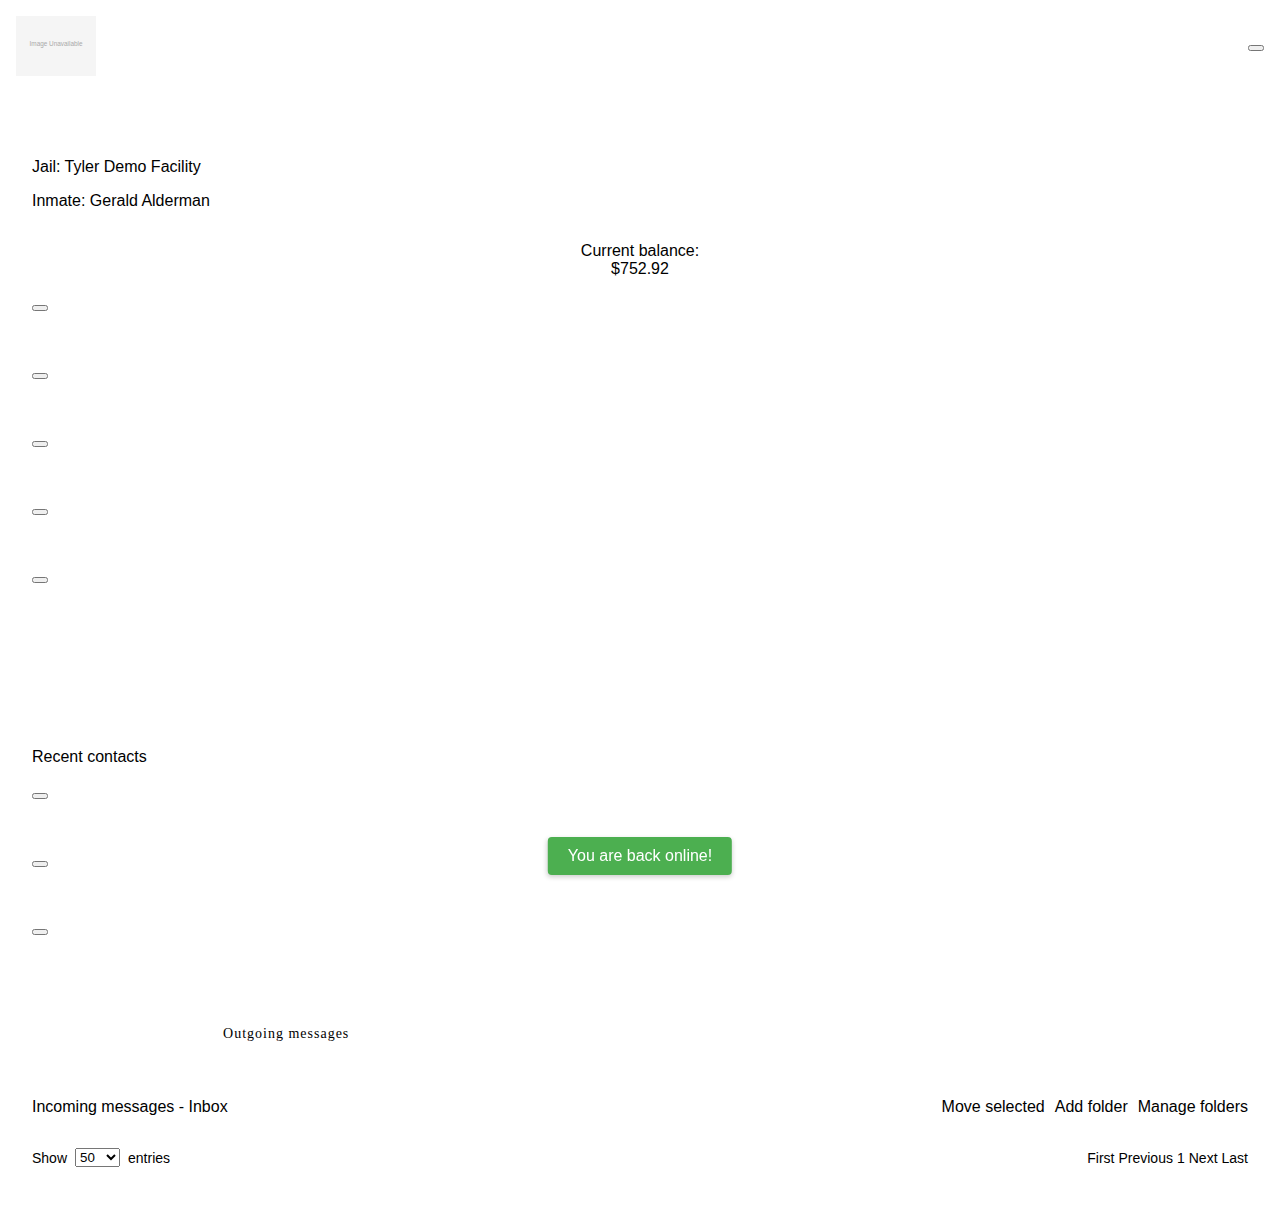
<file: mailroom.html>
<!DOCTYPE html>
<html lang="en">

<!-- Replace your existing <head> section with this one -->

<head>
    <meta charset="UTF-8">
    <meta name="viewport" content="width=device-width, initial-scale=1.0">
    <title>Tyler Inmate System – Mailroom</title>

    <!-- PWA support -->
    <link rel="manifest" href="manifest.json">
    <meta name="theme-color" content="#2196F3">
    <meta name="apple-mobile-web-app-capable" content="yes">
    <meta name="mobile-web-app-capable" content="yes">
    <meta name="apple-mobile-web-app-status-bar-style" content="black">
    <meta name="apple-mobile-web-app-title" content="Inmate App">

    <!-- Add our PWA helper script early -->
    <script src="pwa-helper.js"></script>

    <!-- Fallback favicon -->
    <link rel="shortcut icon"
        href="[data-uri]"
        type="image/png">

    <!-- Versioned CSS to force browser to load new versions -->
    <link rel="stylesheet" href="styles.css?v=1.0.1"> <!-- Increment version when styles change -->

    <!-- Preload critical forge resources -->
    <link rel="preload" href="https://cdn.forge.tylertech.com/v1/libs/@tylertech/forge@3.6.4/forge.css" as="style">
    <link rel="preload" href="https://cdn.forge.tylertech.com/v1/libs/@tylertech/forge@3.6.4/index.js" as="script">

    <!-- External stylesheets with cache busting -->
    <link rel="stylesheet" href="https://cdn.forge.tylertech.com/v1/libs/@tylertech/forge@3.6.4/forge.css">
    <link rel="stylesheet" href="https://cdn.forge.tylertech.com/v1/css/tyler-font.css">

    <script type="module" src="https://cdn.forge.tylertech.com/v1/libs/@tylertech/forge@3.6.4/index.js"></script>

    <!-- Inline critical CSS for faster initial render -->
    <style>
        /* Critical styles for immediate display */
        body {
            margin: 0;
            padding: 0;
            font-family: -apple-system, BlinkMacSystemFont, sans-serif;
        }


        /* Loading spinner for loading state */
        .loading-spinner {
            display: none;
            width: 40px;
            height: 40px;
            margin: 100px auto;
            border: 4px solid rgba(0, 0, 0, 0.1);
            border-radius: 50%;
            border-top: 4px solid #2196F3;
            animation: spin 1s linear infinite;
        }

        @keyframes spin {
            0% {
                transform: rotate(0deg);
            }

            100% {
                transform: rotate(360deg);
            }
        }

        /* Show spinner when offline detection is working */
        body.is-offline .main-content {
            display: none;
        }

        body.is-offline .loading-spinner {
            display: block;
        }

        /* Force style refresh prevention */
        .prevent-flicker {
            visibility: hidden;
            opacity: 0;
            transition: opacity 0.3s ease-in;
        }

        .content-loaded {
            visibility: visible;
            opacity: 1;
        }
    </style>

    <!-- Script to prevent FOUC (Flash of Unstyled Content) -->
    <script>
        // Add class to prevent flicker during page load
        document.documentElement.classList.add('prevent-flicker');

        // Mark content as loaded once stylesheets are loaded
        window.addEventListener('load', function () {
            document.documentElement.classList.add('content-loaded');

            // Cache the timestamp of when this version loaded (for debugging)
            localStorage.setItem('app_last_loaded', new Date().toISOString());
        });

        // Force load if taking too long (safety measure)
        setTimeout(function () {
            document.documentElement.classList.add('content-loaded');
        }, 2000);
    </script>
</head>

<body>
    <forge-scaffold class="scaffold-example">
        <div slot="header">
            <div class="logoHeader">
                <img src="https://cdn.forge.tylertech.com/v1/images/branding/tyler/tyler-logo-white.svg"
                    class="tylerLogo" />
                <span id="clock" class="forge-typography--heading7"></span>
            </div>
        </div>
        <div slot="body-left" class="leftMenu">
            <forge-card class="menuCard">
                <p class="forge-typography--heading1 menuHeader">Inmate menu</p>
                <div style="padding:0 1rem 1rem 1rem;">
                    <p class="forge-typography--heading1"><span style="color:var(--forge-theme-text-medium)"
                            class="forge-typography--subheading1">Jail:</span> Tyler Demo Facility</p>
                    <p class="forge-typography--heading1"><span style="color:var(--forge-theme-text-medium)"
                            class="forge-typography--subheading1">Inmate:</span> Gerald Alderman</p>
                    <forge-card style="margin-bottom:1rem;">
                        <div class="currentBalance">
                            <p class="forge-typography--heading1 noMargin">Current balance:</p>
                            <p class="forge-typography--heading1 noMargin" id="inmateBalance">$752.92</p>
                        </div>
                    </forge-card>
                    <forge-card class="actionBtn">
                        <a href="/index.html">
                            <forge-button-area>
                                <button slot="button" aria-labelledby="button-heading"></button>
                                <div class="content">
                                    <forge-icon external external-type="extended" slot="start" role="img" name="menu"
                                        aria-label="A heart graphic"></forge-icon>
                                    <p class="forge-typography--heading1">Main menu</p>
                                </div>
                            </forge-button-area>
                        </a>
                    </forge-card>
                    <forge-card class="actionBtn">
                        <a href="/index.html">
                            <forge-button-area>
                                <button slot="button" aria-labelledby="button-heading"></button>
                                <div class="content">
                                    <forge-icon external external-type="extended" slot="start" role="img"
                                        name="email_send" aria-label="A heart graphic"></forge-icon>
                                    <p class="forge-typography--heading1">New email</p>
                                </div>
                            </forge-button-area>
                        </a>
                    </forge-card>
                    <forge-card class="actionBtn">
                        <a href="/index.html">
                            <forge-button-area>
                                <button slot="button" aria-labelledby="button-heading"></button>
                                <div class="content">
                                    <forge-icon external external-type="extended" slot="start" role="img"
                                        name="cellphone_message" aria-label="A heart graphic"></forge-icon>
                                    <p class="forge-typography--heading1">New text msg</p>
                                </div>
                            </forge-button-area>
                        </a>
                    </forge-card>
                    <forge-card class="actionBtn">
                        <a href="/index.html">
                            <forge-button-area>
                                <button slot="button" aria-labelledby="button-heading"></button>
                                <div class="content">
                                    <forge-icon external external-type="extended" slot="start" role="img"
                                        name="contacts" aria-label="A heart graphic"></forge-icon>
                                    <p class="forge-typography--heading1">Contact list</p>
                                </div>
                            </forge-button-area>
                        </a>
                    </forge-card>
                    <forge-card class="actionBtn">
                        <a href="/index.html">
                            <forge-button-area>
                                <button slot="button" aria-labelledby="button-heading"></button>
                                <div class="content">
                                    <forge-icon external external-type="extended" slot="start" role="img"
                                        name="message_arrow_right" aria-label="A heart graphic"></forge-icon>
                                    <p class="forge-typography--heading1">Send internal msg</p>
                                </div>
                            </forge-button-area>
                        </a>
                    </forge-card>
                </div>
            </forge-card>
        </div>
        <div slot="body" class="rightBody">
            <!-- Replace the entire contents of the "rightBody" div with this code -->
            <!-- REPLACE THE CURRENT TOGGLE AND MESSAGE CONTAINERS WITH THIS SIMPLIFIED VERSION -->
<div class="mailroomContainer">
    <p class="forge-typography--heading1 itemsHeader">Inmate – Mailroom</p>
    <div style="padding:1rem">
        <p class="forge-typography--subheading2">Recent contacts</p>
        <forge-stack inline gap="16">
            <forge-card class="contactBtn">
                <a href="/index.html">
                    <forge-button-area>
                        <button slot="button" aria-labelledby="button-heading"></button>
                        <div class="content">
                            <p class="forge-typography--heading1">(615) 767-3349</p>
                        </div>
                    </forge-button-area>
                </a>
            </forge-card>
            <forge-card class="contactBtn">
                <a href="/index.html">
                    <forge-button-area>
                        <button slot="button" aria-labelledby="button-heading"></button>
                        <div class="content">
                            <p class="forge-typography--heading1">(951) 544-2328</p>
                        </div>
                    </forge-button-area>
                </a>
            </forge-card>
            <forge-card class="contactBtn">
                <a href="/index.html">
                    <forge-button-area>
                        <button slot="button" aria-labelledby="button-heading"></button>
                        <div class="content">
                            <p class="forge-typography--heading1">jack.stein@tylertech.com</p>
                        </div>
                    </forge-button-area>
                </a>
            </forge-card>
        </forge-stack>
        <forge-divider></forge-divider>
        
        <!-- Simple toggle buttons instead of forge-button-toggle-group -->
        <div class="toggle-container">
            <button id="incomingBtn" class="toggle-btn active-toggle">Incoming messages</button>
            <button id="outgoingBtn" class="toggle-btn">Outgoing messages</button>
        </div>
        
        <!-- Incoming messages container - initially visible -->
        <div id="incomingContainer" class="message-container">
            <div class="message-header">
                <p class="forge-typography--subheading2">Incoming messages - Inbox</p>
                <forge-button variant="filled" dense>Move selected</forge-button>
                <forge-button variant="filled" dense>Add folder</forge-button>
                <forge-button variant="filled" dense>Manage folders</forge-button>
            </div>
            
            <div class="tableContainer">
                <forge-table id="incomingTable" select="true" allow-row-click="true"></forge-table>
                
                <div class="tableFooter">
                    <div class="paginationControls">
                        <span>Show</span>
                        <forge-select id="incomingPageSize" dense>
                            <select slot="select">
                                <option value="50" selected>50</option>
                                <option value="100">100</option>
                                <option value="200">200</option>
                            </select>
                        </forge-select>
                        <span>entries</span>
                    </div>
                    
                    <div class="pagination">
                        <forge-button dense variant="outlined">First</forge-button>
                        <forge-button dense variant="outlined">Previous</forge-button>
                        <forge-button dense variant="filled">1</forge-button>
                        <forge-button dense variant="outlined">Next</forge-button>
                        <forge-button dense variant="outlined">Last</forge-button>
                    </div>
                </div>
            </div>
        </div>
        
        <!-- Outgoing messages container - initially hidden -->
        <div id="outgoingContainer" class="message-container" style="display: none;">
            <div class="message-header">
                <p class="forge-typography--subheading2">Outgoing messages - Sent</p>
                <forge-button variant="filled" dense>Move selected</forge-button>
                <forge-button variant="filled" dense>Add folder</forge-button>
                <forge-button variant="filled" dense>Manage folders</forge-button>
            </div>
            
            <div class="tableContainer">
                <forge-table id="outgoingTable" select="true" allow-row-click="true"></forge-table>
                
                <div class="tableFooter">
                    <div class="paginationControls">
                        <span>Show</span>
                        <forge-select id="outgoingPageSize" dense>
                            <select slot="select">
                                <option value="25" selected>25</option>
                                <option value="50">50</option>
                                <option value="100">100</option>
                            </select>
                        </forge-select>
                        <span>entries</span>
                    </div>
                    
                    <div class="pagination">
                        <forge-button dense variant="outlined">First</forge-button>
                        <forge-button dense variant="outlined">Previous</forge-button>
                        <forge-button dense variant="filled">1</forge-button>
                        <forge-button dense variant="outlined">Next</forge-button>
                        <forge-button dense variant="outlined">Last</forge-button>
                    </div>
                </div>
            </div>
        </div>
    </div>
</div>

        </div>

        <!-- <div slot="body-right" class="scrollUpDown">
            <forge-card class="scrollUp">
                <forge-button-area>
                    <button slot="button" aria-labelledby="button-heading"></button>
                    <div class="scrollContent">
                        <forge-icon external external-type="extended" slot="start" role="img" name="arrow_up"
                            aria-label="A heart graphic" style="margin-bottom:0.5rem;"></forge-icon>
                        <p class="forge-typography--heading1 noMargin">Scroll up</p>
                    </div>
                </forge-button-area>
            </forge-card>
            <forge-card class="scrollDown">
                <forge-button-area>
                    <button slot="button" aria-labelledby="button-heading"></button>
                    <div class="scrollContent">
                        <p class="forge-typography--heading1 noMargin">Scroll down</p>
                        <forge-icon external external-type="extended" slot="start" role="img" name="arrow_down"
                            aria-label="A heart graphic" style="margin-top:0.5rem;"></forge-icon>
                    </div>
                </forge-button-area>
            </forge-card>
        </div> -->
    </forge-scaffold>


    <script>
        // Wait for the document to be fully loaded
document.addEventListener('DOMContentLoaded', () => {
  console.log('DOM content loaded - Setting up simple toggle');
  
  // Find the buttons for toggling between incoming and outgoing messages
  const incomingBtn = document.getElementById('incomingBtn');
  const outgoingBtn = document.getElementById('outgoingBtn');
  
  // Find the containers for each type of message
  const incomingContainer = document.getElementById('incomingContainer');
  const outgoingContainer = document.getElementById('outgoingContainer');
  
  if (!incomingBtn || !outgoingBtn) {
    console.error('Toggle buttons not found');
    return;
  }
  
  if (!incomingContainer || !outgoingContainer) {
    console.error('Message containers not found');
    return;
  }
  
  console.log('Toggle components found, setting up event listeners');
  
  // Set up click handlers for the toggle buttons
  incomingBtn.addEventListener('click', () => {
    console.log('Incoming button clicked');
    // Show incoming, hide outgoing
    incomingContainer.style.display = 'block';
    outgoingContainer.style.display = 'none';
    
    // Update button styles
    incomingBtn.classList.add('active-toggle');
    outgoingBtn.classList.remove('active-toggle');
    
    // Initialize tables if needed
    if (!incomingTableInitialized) {
      initializeIncomingTable();
      incomingTableInitialized = true;
    }
  });
  
  outgoingBtn.addEventListener('click', () => {
    console.log('Outgoing button clicked');
    // Show outgoing, hide incoming
    outgoingContainer.style.display = 'block';
    incomingContainer.style.display = 'none';
    
    // Update button styles
    outgoingBtn.classList.add('active-toggle');
    incomingBtn.classList.remove('active-toggle');
    
    // Initialize tables if needed
    if (!outgoingTableInitialized) {
      initializeOutgoingTable();
      outgoingTableInitialized = true;
    }
  });
  
  // Track if tables have been initialized
  let incomingTableInitialized = false;
  let outgoingTableInitialized = false;
  
  // Initialize the incoming table on page load
  initializeIncomingTable();
  incomingTableInitialized = true;
  
  // Set initial state
  incomingContainer.style.display = 'block';
  outgoingContainer.style.display = 'none';
  incomingBtn.classList.add('active-toggle');
  
  // Initialize the clock in the header
  const clockElement = document.getElementById('clock');
  if (clockElement) {
    updateClock();
    setInterval(updateClock, 1000);
  }
});

// Function to initialize the incoming messages table
function initializeIncomingTable() {
  console.log('Initializing incoming table');
  const table = document.getElementById('incomingTable');
  
  if (!table) {
    console.error('Could not find incoming table element');
    return;
  }
  
  // Sample data for incoming messages
  const messages = [
    { 
      date: '01/08/2025 10:04 am', 
      from: 'Jack Stein', 
      subject: '[Confidential]', 
      charge: '$0.00' 
    },
    { 
      date: '01/06/2025 12:18 pm', 
      from: 'Your bro', 
      subject: 'No more', 
      charge: '$0.00' 
    },
    { 
      date: '01/06/2025 09:02 am', 
      from: 'Mail Delivery', 
      subject: 'Delivered Mail 📧', 
      charge: '$0.00' 
    },
    { 
      date: '01/06/2025 09:02 am', 
      from: 'Mail Delivery', 
      subject: 'Delivered Mail 📧', 
      charge: '$0.00' 
    },
    { 
      date: '01/06/2025 09:02 am', 
      from: 'Mail Delivery', 
      subject: 'Delivered Mail 📧', 
      charge: '$0.00' 
    },
    { 
      date: '01/05/2025 15:29:07 pm', 
      from: 'Automated Message', 
      subject: 'Delivery Failure: 15208181888', 
      charge: '$0.00' 
    }
  ];
  
  // Configure table columns
  table.columnConfigurations = [
    { 
      property: 'select',
      header: '',
      width: '0px'
    },
    { 
      property: 'date', 
      header: 'Date',
      sortable: true
    },
    { 
      property: 'from', 
      header: 'From',
      sortable: true
    },
    { 
      property: 'subject', 
      header: 'Subject',
      sortable: true
    },
    { 
      property: 'charge', 
      header: 'Charge',
      sortable: true,
      alignment: 'right'
    }
  ];
  
  // Add the data to the table
  table.data = messages;
}

// Function to initialize the outgoing messages table
function initializeOutgoingTable() {
  console.log('Initializing outgoing table');
  const table = document.getElementById('outgoingTable');
  
  if (!table) {
    console.error('Could not find outgoing table element');
    return;
  }
  
  // Sample data for outgoing messages
  const messages = [
    { 
      date: '01/08/2025 10:27 am', 
      recipient: '16157673349', 
      subject: 'txt message', 
      charge: '$0.53' 
    },
    { 
      date: '01/06/2025 12:13 pm', 
      recipient: '19515442328', 
      subject: 'txt message', 
      charge: '$0.53' 
    },
    { 
      date: '01/05/2025 15:29 pm', 
      recipient: '15208181888', 
      subject: 'txt message', 
      charge: '$0.00' 
    },
    { 
      date: '01/05/2025 15:25 pm', 
      recipient: 'jack.stein@tylertech.com', 
      subject: '[Confidential]', 
      charge: '$0.50' 
    }
  ];
  
  // Configure table columns
  table.columnConfigurations = [
    { 
      property: 'select',
      header: '',
      width: '0px'
    },
    { 
      property: 'date', 
      header: 'Date',
      sortable: true
    },
    { 
      property: 'recipient', 
      header: 'Recipient',
      sortable: true
    },
    { 
      property: 'subject', 
      header: 'Subject',
      sortable: true
    },
    { 
      property: 'charge', 
      header: 'Charge',
      sortable: true,
      alignment: 'right'
    }
  ];
  
  // Add the data to the table
  table.data = messages;
}
    </script>

    <script src="scripts.js"></script>


    <script>
        // Force service worker registration
        if ('serviceWorker' in navigator) {
            window.addEventListener('load', () => {
                navigator.serviceWorker.register('/sw.js')
                    .then(registration => {
                        console.log('ServiceWorker registration successful with scope:', registration.scope);
                    })
                    .catch(error => {
                        console.error('ServiceWorker registration failed:', error);
                    });
            });
        }
    </script>
</body>

</html>
</file>
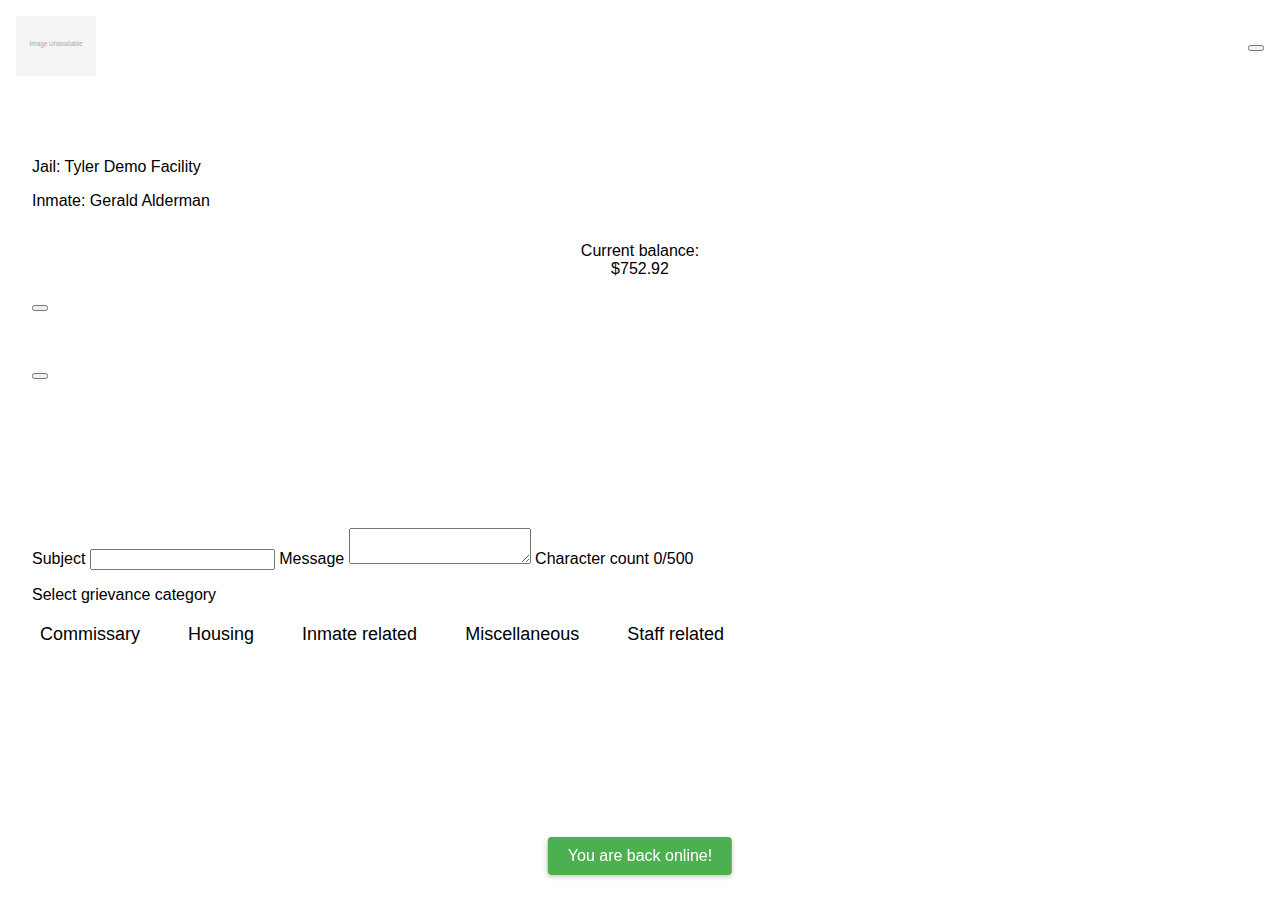
<file: new_grievance.html>
<!DOCTYPE html>
<html lang="en">

<!-- Replace your existing <head> section with this one -->

<head>
    <meta charset="UTF-8">
    <meta name="viewport" content="width=device-width, initial-scale=1.0">
    <title>Tyler Inmate System – Mailroom</title>

    <!-- PWA support -->
    <link rel="manifest" href="manifest.json">
    <meta name="theme-color" content="#2196F3">
    <meta name="apple-mobile-web-app-capable" content="yes">
    <meta name="mobile-web-app-capable" content="yes">
    <meta name="apple-mobile-web-app-status-bar-style" content="black">
    <meta name="apple-mobile-web-app-title" content="Inmate App">

    <!-- Add our PWA helper script early -->
    <script src="pwa-helper.js"></script>

    <!-- Fallback favicon -->
    <link rel="shortcut icon"
        href="[data-uri]"
        type="image/png">

    <!-- Versioned CSS to force browser to load new versions -->
    <link rel="stylesheet" href="styles.css?v=1.0.1"> <!-- Increment version when styles change -->

    <!-- Preload critical forge resources -->
    <link rel="preload" href="https://cdn.forge.tylertech.com/v1/libs/@tylertech/forge@3.6.4/forge.css" as="style">
    <link rel="preload" href="https://cdn.forge.tylertech.com/v1/libs/@tylertech/forge@3.6.4/index.js" as="script">

    <!-- External stylesheets with cache busting -->
    <link rel="stylesheet" href="https://cdn.forge.tylertech.com/v1/libs/@tylertech/forge@3.6.4/forge.css">
    <link rel="stylesheet" href="https://cdn.forge.tylertech.com/v1/css/tyler-font.css">

    <script type="module" src="https://cdn.forge.tylertech.com/v1/libs/@tylertech/forge@3.6.4/index.js"></script>

    <!-- Inline critical CSS for faster initial render -->
    <style>
        /* Critical styles for immediate display */
        body {
            margin: 0;
            padding: 0;
            font-family: -apple-system, BlinkMacSystemFont, sans-serif;
        }


        /* Loading spinner for loading state */
        .loading-spinner {
            display: none;
            width: 40px;
            height: 40px;
            margin: 100px auto;
            border: 4px solid rgba(0, 0, 0, 0.1);
            border-radius: 50%;
            border-top: 4px solid #2196F3;
            animation: spin 1s linear infinite;
        }

        @keyframes spin {
            0% {
                transform: rotate(0deg);
            }

            100% {
                transform: rotate(360deg);
            }
        }

        /* Show spinner when offline detection is working */
        body.is-offline .main-content {
            display: none;
        }

        body.is-offline .loading-spinner {
            display: block;
        }

        /* Force style refresh prevention */
        .prevent-flicker {
            visibility: hidden;
            opacity: 0;
            transition: opacity 0.3s ease-in;
        }

        .content-loaded {
            visibility: visible;
            opacity: 1;
        }
    </style>

    <!-- Script to prevent FOUC (Flash of Unstyled Content) -->
    <script>
        // Add class to prevent flicker during page load
        document.documentElement.classList.add('prevent-flicker');

        // Mark content as loaded once stylesheets are loaded
        window.addEventListener('load', function () {
            document.documentElement.classList.add('content-loaded');

            // Cache the timestamp of when this version loaded (for debugging)
            localStorage.setItem('app_last_loaded', new Date().toISOString());
        });

        // Force load if taking too long (safety measure)
        setTimeout(function () {
            document.documentElement.classList.add('content-loaded');
        }, 2000);
    </script>
</head>

<body>
    <forge-scaffold class="scaffold-example">
        <div slot="header">
            <div class="logoHeader">
                <img src="https://cdn.forge.tylertech.com/v1/images/branding/tyler/tyler-logo-white.svg"
                    class="tylerLogo" />
                <span id="clock" class="forge-typography--heading7"></span>
            </div>
        </div>
        <div slot="body-left" class="leftMenu">
            <forge-card class="menuCard">
                <p class="forge-typography--heading1 menuHeader">Inmate menu</p>
                <div style="padding:0 1rem 1rem 1rem;">
                    <p class="forge-typography--heading1"><span style="color:var(--forge-theme-text-medium)"
                            class="forge-typography--subheading1">Jail:</span> Tyler Demo Facility</p>
                    <p class="forge-typography--heading1"><span style="color:var(--forge-theme-text-medium)"
                            class="forge-typography--subheading1">Inmate:</span> Gerald Alderman</p>
                    <forge-card style="margin-bottom:1rem;">
                        <div class="currentBalance">
                            <p class="forge-typography--heading1 noMargin">Current balance:</p>
                            <p class="forge-typography--heading1 noMargin" id="inmateBalance">$752.92</p>
                        </div>
                    </forge-card>
                    <forge-card class="actionBtn cancelGrievance">
                        <a href="/grievances.html">
                            <forge-button-area>
                                <button slot="button" aria-labelledby="button-heading"></button>
                                <div class="content">
                                    <forge-icon external external-type="extended" slot="start" role="img" name="close"
                                        aria-label="A heart graphic"></forge-icon>
                                    <p class="forge-typography--heading1">Cancel grievance</p>
                                </div>
                            </forge-button-area>
                        </a>
                    </forge-card>
                    <forge-card class="actionBtn submitGrievance">
                        <forge-button-area>
                            <button slot="button" aria-labelledby="button-heading"></button>
                            <div class="content">
                                <forge-icon external external-type="extended" slot="start" role="img" name="email_send"
                                    aria-label="A heart graphic"></forge-icon>
                                <p class="forge-typography--heading1">Submit grievance</p>
                            </div>
                        </forge-button-area>
                    </forge-card>
                </div>
            </forge-card>
        </div>
        <div slot="body" class="rightBody">
            <!-- Replace the entire contents of the "rightBody" div with this code -->
            <!-- REPLACE THE CURRENT TOGGLE AND MESSAGE CONTAINERS WITH THIS SIMPLIFIED VERSION -->
            <div class="newGrievanceContainer">
                <p class="forge-typography--heading1 itemsHeader">Date added: <span class="dateAdded">Date</span></p>
                <!-- Replace the empty div inside grievanceContainer with this content -->
                <div style="padding:1rem">
                    <forge-text-field density="large" style="margin-bottom: 20px;">
                        <label>Subject</label>
                        <input type="text" placeholder />
                      </forge-text-field>
                      <forge-text-field density="large" label-alignment="start">
                        <label>Message</label>
                        <textarea></textarea>
                        <span slot="support-text-end">Character count 0/500</span>
                      </forge-text-field>
                      <p class="forge-typography--subheading2">Select grievance category</p>
                      <forge-radio-group name="radios">
                        <forge-radio
                          name="radios"
                          value="1"
                          label-position
                          aria-disabled="false"
                          tabindex="0"
                        >
                          Commissary
                        </forge-radio>
                        <forge-radio
                          name="radios"
                          value="1"
                          tabindex="0"
                          label-position
                          aria-disabled="false"
                        >
                          Housing
                        </forge-radio>
                        <forge-radio
                          name="radios"
                          value="1"
                          tabindex="0"
                          label-position
                          aria-disabled="false"
                        >
                          Inmate related
                        </forge-radio>
                        <forge-radio
                        name="radios"
                        value="1"
                        tabindex="0"
                        label-position
                        aria-disabled="false"
                      >
                        Miscellaneous
                      </forge-radio>
                      <forge-radio
                      name="radios"
                      value="1"
                      tabindex="0"
                      label-position
                      aria-disabled="false"
                    >
                      Staff related
                    </forge-radio>
                      </forge-radio-group>
                </div>

            </div>


            <!-- <div slot="body-right" class="scrollUpDown">
            <forge-card class="scrollUp">
                <forge-button-area>
                    <button slot="button" aria-labelledby="button-heading"></button>
                    <div class="scrollContent">
                        <forge-icon external external-type="extended" slot="start" role="img" name="arrow_up"
                            aria-label="A heart graphic" style="margin-bottom:0.5rem;"></forge-icon>
                        <p class="forge-typography--heading1 noMargin">Scroll up</p>
                    </div>
                </forge-button-area>
            </forge-card>
            <forge-card class="scrollDown">
                <forge-button-area>
                    <button slot="button" aria-labelledby="button-heading"></button>
                    <div class="scrollContent">
                        <p class="forge-typography--heading1 noMargin">Scroll down</p>
                        <forge-icon external external-type="extended" slot="start" role="img" name="arrow_down"
                            aria-label="A heart graphic" style="margin-top:0.5rem;"></forge-icon>
                    </div>
                </forge-button-area>
            </forge-card>
        </div> -->
    </forge-scaffold>

    <script>
        // Add this to new_grievance.html script section to handle form submission

document.addEventListener('DOMContentLoaded', () => {
  initializeNewGrievanceForm();
  setCurrentDate();
});

function initializeNewGrievanceForm() {
  // Get form elements
  const subjectField = document.querySelector('forge-text-field input[type="text"]');
  const messageField = document.querySelector('forge-text-field textarea');
  const radioGroup = document.querySelector('forge-radio-group');
  const submitButton = document.querySelector('.actionBtn.submitGrievance forge-button-area');
  const cancelButton = document.querySelector('.actionBtn.cancelGrievance forge-button-area');
  const dateSpan = document.querySelector('.dateAdded');
  
  // Character counter for message field
  const supportTextSpan = document.querySelector('forge-text-field span[slot="support-text-end"]');
  const MAX_CHARACTERS = 500;
  
  if (messageField && supportTextSpan) {
    messageField.addEventListener('input', () => {
      const charCount = messageField.value.length;
      supportTextSpan.textContent = `Character count ${charCount}/${MAX_CHARACTERS}`;
      
      // Optional: Prevent typing beyond max characters
      if (charCount > MAX_CHARACTERS) {
        messageField.value = messageField.value.substring(0, MAX_CHARACTERS);
        supportTextSpan.textContent = `Character count ${MAX_CHARACTERS}/${MAX_CHARACTERS}`;
      }
    });
  }
  
  // Set up form submission
  if (submitButton) {
    const actualButton = submitButton.querySelector('button');
    
    const handleSubmit = (event) => {
      event.preventDefault();
      event.stopPropagation();
      
      // Validate form
      if (!subjectField || !subjectField.value.trim()) {
        alert('Please enter a subject for your grievance.');
        return;
      }
      
      if (!messageField || !messageField.value.trim()) {
        alert('Please enter a message for your grievance.');
        return;
      }
      
      const selectedRadio = document.querySelector('forge-radio[checked]');
      if (!selectedRadio) {
        alert('Please select a grievance category.');
        return;
      }
      
      // Get form data
      const grievanceData = {
        subject: subjectField.value.trim(),
        message: messageField.value.trim(),
        category: selectedRadio.textContent.trim()
      };
      
      // Save grievance to localStorage
      saveGrievance(grievanceData);
      
      // Redirect back to grievances page
      window.location.href = '/grievances.html';
    };
    
    submitButton.addEventListener('click', handleSubmit);
    if (actualButton) {
      actualButton.addEventListener('click', handleSubmit);
    }
  }
}

function setCurrentDate() {
  const dateSpan = document.querySelector('.dateAdded');
  if (dateSpan) {
    const now = new Date();
    const formattedDate = formatDate(now);
    dateSpan.textContent = formattedDate;
  }
}

function formatDate(date) {
  const month = (date.getMonth() + 1).toString().padStart(2, '0');
  const day = date.getDate().toString().padStart(2, '0');
  const year = date.getFullYear();
  
  const hours = date.getHours();
  const minutes = date.getMinutes().toString().padStart(2, '0');
  const ampm = hours >= 12 ? 'pm' : 'am';
  const formattedHours = (hours % 12 || 12).toString().padStart(2, '0');
  
  return `${month}/${day}/${year} ${formattedHours}:${minutes} ${ampm}`;
}

function saveGrievance(grievanceData) {
  // Generate a new grievance ID (random 6-digit number)
  const newId = Math.floor(900000 * Math.random() + 100000).toString();
  
  // Create the new grievance object
  const now = new Date();
  const formattedDate = formatDate(now);
  
  const newGrievance = {
    id: newId,
    date: formattedDate,
    subject: grievanceData.subject,
    status: 'New',
    grievance: grievanceData.message,
    notes: '',
    category: grievanceData.category
  };
  
  // Get existing grievances from localStorage or create empty array
  let pendingGrievance = localStorage.getItem('pendingGrievance');
  
  // Save the new grievance to localStorage
  localStorage.setItem('pendingGrievance', JSON.stringify(newGrievance));
}

// Add this code to fix radio button selection on the new_grievance.html page

function setupRadioButtons() {
  const radioGroup = document.querySelector('forge-radio-group');
  const radios = document.querySelectorAll('forge-radio');
  
  if (!radioGroup || !radios.length) {
    console.error('Radio buttons not found');
    return;
  }
  
  // Set up click handler for each radio button
  radios.forEach((radio, index) => {
    radio.addEventListener('click', () => {
      // Uncheck all radios
      radios.forEach(r => {
        r.removeAttribute('checked');
      });
      
      // Check the clicked radio
      radio.setAttribute('checked', '');
      
      // Set the value on the radio group (this might be already handled by Forge)
      radioGroup.value = radio.value;
    });
    
    // Ensure each radio has a unique value
    radio.value = index + 1;
  });
}

// Add this to the DOMContentLoaded event in new_grievance.html
document.addEventListener('DOMContentLoaded', () => {
  setupRadioButtons();
});
    </script>

    <script src="scripts.js"></script>


    <script>
        // Force service worker registration
        if ('serviceWorker' in navigator) {
            window.addEventListener('load', () => {
                navigator.serviceWorker.register('/sw.js')
                    .then(registration => {
                        console.log('ServiceWorker registration successful with scope:', registration.scope);
                    })
                    .catch(error => {
                        console.error('ServiceWorker registration failed:', error);
                    });
            });
        }
    </script>
</body>

</html>
</file>
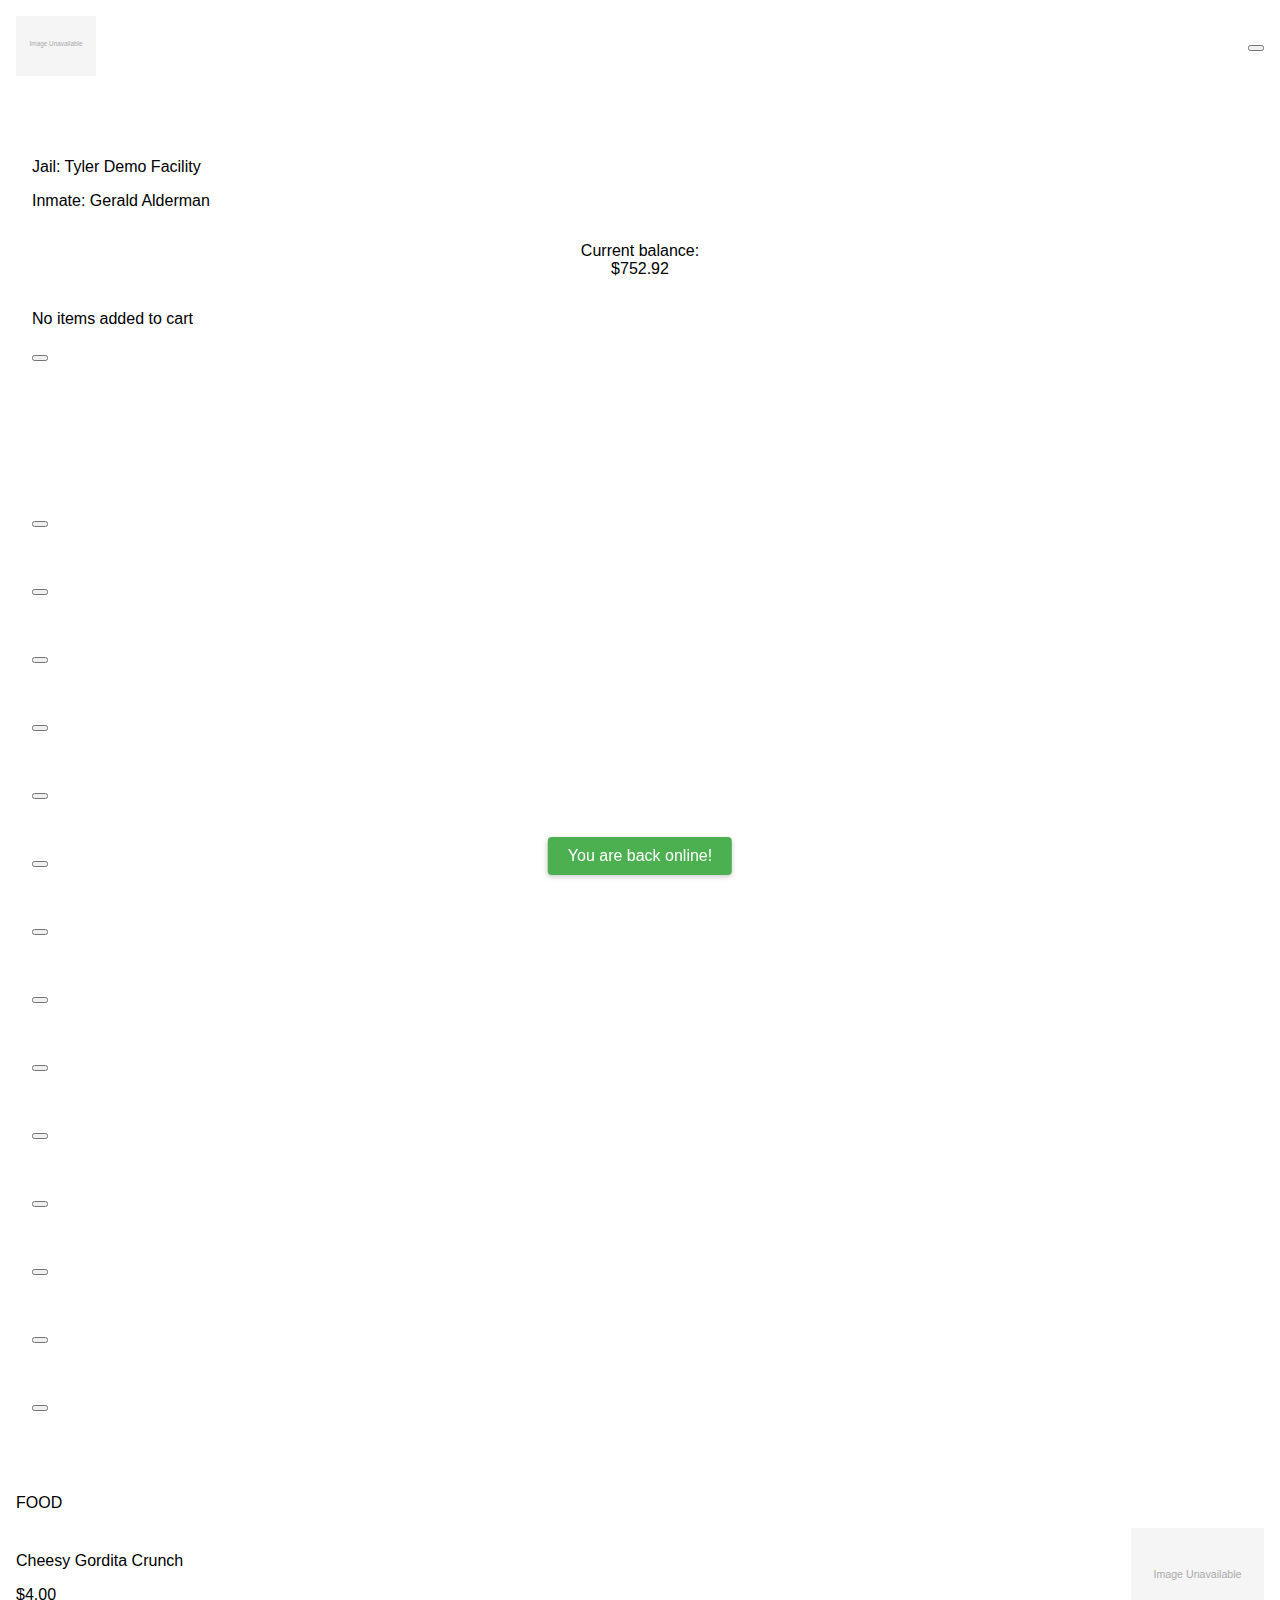
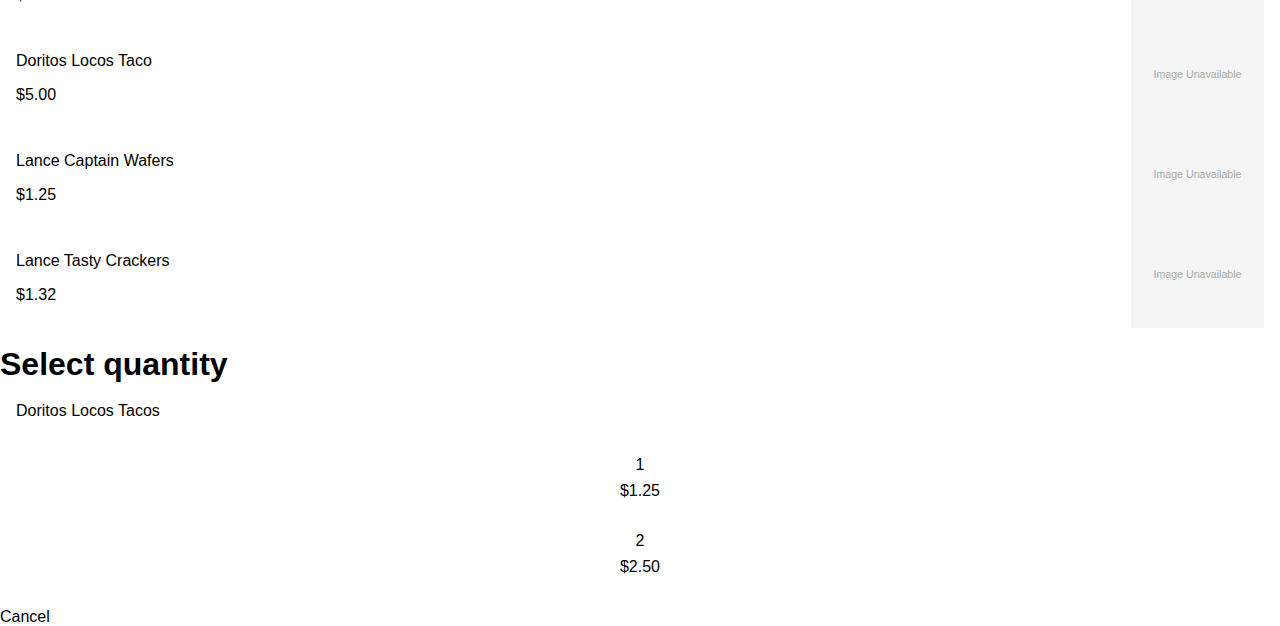
<file: new_order.html>
<!DOCTYPE html>
<html lang="en">

<!-- Replace your existing <head> section with this one -->

    <head>
        <meta charset="UTF-8">
        <meta name="viewport" content="width=device-width, initial-scale=1.0">
        <title>Tyler Inmate System</title>
    
        <!-- PWA support -->
        <link rel="manifest" href="manifest.json">
<meta name="theme-color" content="#2196F3">
<meta name="apple-mobile-web-app-capable" content="yes">
<meta name="mobile-web-app-capable" content="yes">
<meta name="apple-mobile-web-app-status-bar-style" content="black">
<meta name="apple-mobile-web-app-title" content="Inmate App">

<!-- Add our PWA helper script early -->
<script src="pwa-helper.js"></script>
    
        <!-- Fallback favicon -->
        <link rel="shortcut icon"
            href="[data-uri]"
            type="image/png">
    
        <!-- Versioned CSS to force browser to load new versions -->
        <link rel="stylesheet" href="styles.css?v=1.0.1"> <!-- Increment version when styles change -->
        
        <!-- Preload critical forge resources -->
        <link rel="preload" href="https://cdn.forge.tylertech.com/v1/libs/@tylertech/forge@3.6.4/forge.css" as="style">
        <link rel="preload" href="https://cdn.forge.tylertech.com/v1/libs/@tylertech/forge@3.6.4/index.js" as="script">
        
        <!-- External stylesheets with cache busting -->
        <link rel="stylesheet" href="https://cdn.forge.tylertech.com/v1/libs/@tylertech/forge@3.6.4/forge.css">
        <link rel="stylesheet" href="https://cdn.forge.tylertech.com/v1/css/tyler-font.css">
        
        <script type="module" src="https://cdn.forge.tylertech.com/v1/libs/@tylertech/forge@3.6.4/index.js"></script>
    
        <!-- Inline critical CSS for faster initial render -->
        <style>
            /* Critical styles for immediate display */
            body {
                margin: 0;
                padding: 0;
                font-family: -apple-system, BlinkMacSystemFont, sans-serif;
            }
    
    
            /* Loading spinner for loading state */
            .loading-spinner {
                display: none;
                width: 40px;
                height: 40px;
                margin: 100px auto;
                border: 4px solid rgba(0, 0, 0, 0.1);
                border-radius: 50%;
                border-top: 4px solid #2196F3;
                animation: spin 1s linear infinite;
            }
    
            @keyframes spin {
                0% { transform: rotate(0deg); }
                100% { transform: rotate(360deg); }
            }
    
            /* Show spinner when offline detection is working */
            body.is-offline .main-content {
                display: none;
            }
    
            body.is-offline .loading-spinner {
                display: block;
            }
            
            /* Force style refresh prevention */
            .prevent-flicker {
                visibility: hidden;
                opacity: 0;
                transition: opacity 0.3s ease-in;
            }
            
            .content-loaded {
                visibility: visible;
                opacity: 1;
            }
        </style>
        
        <!-- Script to prevent FOUC (Flash of Unstyled Content) -->
        <script>
            // Add class to prevent flicker during page load
            document.documentElement.classList.add('prevent-flicker');
            
            // Mark content as loaded once stylesheets are loaded
            window.addEventListener('load', function() {
                document.documentElement.classList.add('content-loaded');
                
                // Cache the timestamp of when this version loaded (for debugging)
                localStorage.setItem('app_last_loaded', new Date().toISOString());
            });
            
            // Force load if taking too long (safety measure)
            setTimeout(function() {
                document.documentElement.classList.add('content-loaded');
            }, 2000);
        </script>
    </head>

<body>
    <forge-scaffold class="scaffold-example">
        <div slot="header">
            <div class="logoHeader">
                <img src="https://cdn.forge.tylertech.com/v1/images/branding/tyler/tyler-logo-white.svg"
                    class="tylerLogo" />
                <span id="clock" class="forge-typography--heading7"></span>
            </div>
        </div>
        <div slot="body-left" class="leftMenu">
            <forge-card class="menuCard">
                <p class="forge-typography--heading1 menuHeader">Inmate menu</p>
                <div style="padding:0 1rem 1rem 1rem;">
                    <p class="forge-typography--heading1"><span style="color:var(--forge-theme-text-medium)"
                            class="forge-typography--subheading1">Jail:</span> Tyler Demo Facility</p>
                    <p class="forge-typography--heading1"><span style="color:var(--forge-theme-text-medium)"
                            class="forge-typography--subheading1">Inmate:</span> Gerald Alderman</p>
                    <forge-card style="margin-bottom:1rem;">
                        <div class="currentBalance">
                            <p class="forge-typography--heading1 noMargin">Current balance:</p>
                            <p class="forge-typography--heading1 noMargin" id="inmateBalance">$752.92</p>
                        </div>
                    </forge-card>
                    <div class="cartItems">
                        <p class="forge-typography--heading1">No items added to cart</p>
                    </div>
                    <forge-card class="actionBtn">
                        <a href="/index.html">
                        <forge-button-area>
                            <button slot="button" aria-labelledby="button-heading"></button>
                            <div class="content">
                                <forge-icon external external-type="extended" slot="start" role="img" name="menu"
                                    aria-label="A heart graphic"></forge-icon>
                                <p class="forge-typography--heading1">Main menu</p>
                            </div>
                        </forge-button-area>
                    </a>
                    </forge-card>
                </div>
            </forge-card>
        </div>
        <div slot="body" class="rightBody">
            <div class="categoriesContainer">
                <p class="forge-typography--heading1 itemsHeader">Categories menu - (click on category box below to view
                    items)</p>
                <div style="padding:1rem">
                    <forge-stack inline stretch gap="16">
                        <forge-card class="actionBtn">
                            <forge-button-area>
                                <button slot="button" aria-labelledby="button-heading"></button>
                                <div class="content">
                                    <forge-icon external external-type="extended" slot="start" role="img"
                                        name="dots_grid" aria-label="A heart graphic"></forge-icon>
                                    <p class="forge-typography--heading1">Food</p>
                                </div>
                            </forge-button-area>
                        </forge-card>
                        <forge-card class="actionBtn">
                            <forge-button-area>
                                <button slot="button" aria-labelledby="button-heading"></button>
                                <div class="content">
                                    <forge-icon external external-type="extended" slot="start" role="img"
                                        name="dots_grid" aria-label="A heart graphic"></forge-icon>
                                    <p class="forge-typography--heading1">Candy</p>
                                </div>
                            </forge-button-area>
                        </forge-card>
                    </forge-stack>
                    <forge-stack inline stretch gap="16">
                        <forge-card class="actionBtn">
                            <forge-button-area>
                                <button slot="button" aria-labelledby="button-heading"></button>
                                <div class="content">
                                    <forge-icon external external-type="extended" slot="start" role="img"
                                        name="dots_grid" aria-label="A heart graphic"></forge-icon>
                                    <p class="forge-typography--heading1">Indigent</p>
                                </div>
                            </forge-button-area>
                        </forge-card>
                        <forge-card class="actionBtn">
                            <forge-button-area>
                                <button slot="button" aria-labelledby="button-heading"></button>
                                <div class="content">
                                    <forge-icon external external-type="extended" slot="start" role="img"
                                        name="dots_grid" aria-label="A heart graphic"></forge-icon>
                                    <p class="forge-typography--heading1">Apparel</p>
                                </div>
                            </forge-button-area>
                        </forge-card>
                    </forge-stack>
                    <forge-stack inline stretch gap="16">
                        <forge-card class="actionBtn">
                            <forge-button-area>
                                <button slot="button" aria-labelledby="button-heading"></button>
                                <div class="content">
                                    <forge-icon external external-type="extended" slot="start" role="img"
                                        name="dots_grid" aria-label="A heart graphic"></forge-icon>
                                    <p class="forge-typography--heading1">Beverages</p>
                                </div>
                            </forge-button-area>
                        </forge-card>
                        <forge-card class="actionBtn">
                            <forge-button-area>
                                <button slot="button" aria-labelledby="button-heading"></button>
                                <div class="content">
                                    <forge-icon external external-type="extended" slot="start" role="img"
                                        name="dots_grid" aria-label="A heart graphic"></forge-icon>
                                    <p class="forge-typography--heading1">Chips/Crackers/Nuts</p>
                                </div>
                            </forge-button-area>
                        </forge-card>
                    </forge-stack>
                    <forge-stack inline stretch gap="16">
                        <forge-card class="actionBtn">
                            <forge-button-area>
                                <button slot="button" aria-labelledby="button-heading"></button>
                                <div class="content">
                                    <forge-icon external external-type="extended" slot="start" role="img"
                                        name="dots_grid" aria-label="A heart graphic"></forge-icon>
                                    <p class="forge-typography--heading1">Coffee/Drinks</p>
                                </div>
                            </forge-button-area>
                        </forge-card>
                        <forge-card class="actionBtn">
                            <forge-button-area>
                                <button slot="button" aria-labelledby="button-heading"></button>
                                <div class="content">
                                    <forge-icon external external-type="extended" slot="start" role="img"
                                        name="dots_grid" aria-label="A heart graphic"></forge-icon>
                                    <p class="forge-typography--heading1">Conditments/Cheese</p>
                                </div>
                            </forge-button-area>
                        </forge-card>
                    </forge-stack>
                    <forge-stack inline stretch gap="16">
                        <forge-card class="actionBtn">
                            <forge-button-area>
                                <button slot="button" aria-labelledby="button-heading"></button>
                                <div class="content">
                                    <forge-icon external external-type="extended" slot="start" role="img"
                                        name="dots_grid" aria-label="A heart graphic"></forge-icon>
                                    <p class="forge-typography--heading1">Cookies/Pastries</p>
                                </div>
                            </forge-button-area>
                        </forge-card>
                        <forge-card class="actionBtn">
                            <forge-button-area>
                                <button slot="button" aria-labelledby="button-heading"></button>
                                <div class="content">
                                    <forge-icon external external-type="extended" slot="start" role="img"
                                        name="dots_grid" aria-label="A heart graphic"></forge-icon>
                                    <p class="forge-typography--heading1">Gift Baskets</p>
                                </div>
                            </forge-button-area>
                        </forge-card>
                    </forge-stack>
                    <forge-stack inline stretch gap="16">
                        <forge-card class="actionBtn">
                            <forge-button-area>
                                <button slot="button" aria-labelledby="button-heading"></button>
                                <div class="content">
                                    <forge-icon external external-type="extended" slot="start" role="img"
                                        name="dots_grid" aria-label="A heart graphic"></forge-icon>
                                    <p class="forge-typography--heading1">Hair products</p>
                                </div>
                            </forge-button-area>
                        </forge-card>
                        <forge-card class="actionBtn">
                            <forge-button-area>
                                <button slot="button" aria-labelledby="button-heading"></button>
                                <div class="content">
                                    <forge-icon external external-type="extended" slot="start" role="img"
                                        name="dots_grid" aria-label="A heart graphic"></forge-icon>
                                    <p class="forge-typography--heading1">Leisure</p>
                                </div>
                            </forge-button-area>
                        </forge-card>
                    </forge-stack>
                    <forge-stack inline stretch gap="16">
                        <forge-card class="actionBtn">
                            <forge-button-area>
                                <button slot="button" aria-labelledby="button-heading"></button>
                                <div class="content">
                                    <forge-icon external external-type="extended" slot="start" role="img"
                                        name="dots_grid" aria-label="A heart graphic"></forge-icon>
                                    <p class="forge-typography--heading1">Medical</p>
                                </div>
                            </forge-button-area>
                        </forge-card>
                        <forge-card class="actionBtn">
                            <forge-button-area>
                                <button slot="button" aria-labelledby="button-heading"></button>
                                <div class="content">
                                    <forge-icon external external-type="extended" slot="start" role="img"
                                        name="dots_grid" aria-label="A heart graphic"></forge-icon>
                                    <p class="forge-typography--heading1">Nicotine</p>
                                </div>
                            </forge-button-area>
                        </forge-card>
                    </forge-stack>
                </div>



            </div>
            <div class="itemsContainer">
                <forge-toolbar class="categoriesToolbar" no-divider>
                    <div slot="start">
                        <p class="forge-typography--heading2 categoryName">Food</p>
                    </div>
                    <div slot="end"><forge-icon external external-type="extended" name="close"></forge-icon>
                    </div>
                </forge-toolbar>

                <forge-stack inline stretch gap="16">
                    <forge-card class="itemBtn">
                        <div class="itemFlex">
                            <div class="itemNamePrice">
                                <p class="forge-typography--heading3 itemName">Cheesy Gordita Crunch</p>
                                <p class="forge-typography--heading3 price">$4.00</p>
                            </div>
                            <img src="https://upload.wikimedia.org/wikipedia/commons/1/14/No_Image_Available.jpg"
                                class="productImg" />
                        </div>
                    </forge-card>
                    <forge-card class="itemBtn">
                        <div class="itemFlex">
                            <div class="itemNamePrice">
                                <p class="forge-typography--heading3 itemName">Doritos Locos Taco</p>
                                <p class="forge-typography--heading3 price">$5.00</p>
                            </div>
                            <img src="https://upload.wikimedia.org/wikipedia/commons/1/14/No_Image_Available.jpg"
                                class="productImg" />
                        </div>
                    </forge-card>
                </forge-stack>
                <forge-stack inline stretch gap="16">
                    <forge-card class="itemBtn">
                        <div class="itemFlex">
                            <div class="itemNamePrice">
                                <p class="forge-typography--heading3 itemName">Lance Captain Wafers</p>
                                <p class="forge-typography--heading3 price">$1.25</p>
                            </div>
                            <img src="https://upload.wikimedia.org/wikipedia/commons/1/14/No_Image_Available.jpg"
                                class="productImg" />
                        </div>
                    </forge-card>
                    <forge-card class="itemBtn">
                        <div class="itemFlex">
                            <div class="itemNamePrice">
                                <p class="forge-typography--heading3 itemName">Lance Tasty Crackers</p>
                                <p class="forge-typography--heading3 price">$1.32</p>
                            </div>
                            <img src="https://upload.wikimedia.org/wikipedia/commons/1/14/No_Image_Available.jpg"
                                class="productImg" />
                        </div>
                    </forge-card>
                </forge-stack>


            </div>

        </div>

        <!-- <div slot="body-right" class="scrollUpDown">
            <forge-card class="scrollUp">
                <forge-button-area>
                    <button slot="button" aria-labelledby="button-heading"></button>
                    <div class="scrollContent">
                        <forge-icon external external-type="extended" slot="start" role="img" name="arrow_up"
                            aria-label="A heart graphic" style="margin-bottom:0.5rem;"></forge-icon>
                        <p class="forge-typography--heading1 noMargin">Scroll up</p>
                    </div>
                </forge-button-area>
            </forge-card>
            <forge-card class="scrollDown">
                <forge-button-area>
                    <button slot="button" aria-labelledby="button-heading"></button>
                    <div class="scrollContent">
                        <p class="forge-typography--heading1 noMargin">Scroll down</p>
                        <forge-icon external external-type="extended" slot="start" role="img" name="arrow_down"
                            aria-label="A heart graphic" style="margin-top:0.5rem;"></forge-icon>
                    </div>
                </forge-button-area>
            </forge-card>
        </div> -->
    </forge-scaffold>

    <forge-dialog class="selectQuantityDialog">
        <forge-scaffold>
            <forge-toolbar slot="header">
                <h1 class="forge-typography--heading4" id="dialog-title" slot="start">
                    Select quantity
                </h1>
                <forge-icon-button slot="end" aria-label="Close dialog">
                    <forge-icon name="close"></forge-icon>
                </forge-icon-button>
            </forge-toolbar>
            <div slot="body" class="dialog-content">
                <p class="forge-typography--subheading2 itemName" style="margin-bottom:20px;">Doritos Locos Tacos</p>
                <forge-stack inline gap="16" wrap>
                    <forge-card class="quantityBtn">
                        <div class="quantityFlex">
                            <p class="forge-typography--heading1 quantity">1</p>
                            <p class="forge-typography--subheading1 pricePerQuantity">$1.25</p>
                        </div>
                    </forge-card>
                    <forge-card class="quantityBtn">
                        <div class="quantityFlex">
                            <p class="forge-typography--heading1 quantity">2</p>
                            <p class="forge-typography--subheading1 pricePerQuantity">$2.50</p>
                        </div>
                    </forge-card>
                </forge-stack>
            </div>
            <forge-toolbar slot="footer" inverted>
                <forge-button slot="end" variant="outlined">Cancel</forge-button>
            </forge-toolbar>
        </forge-scaffold>
    </forge-dialog>

    <script src="scripts.js"></script>

    <!-- Ensure service worker is loaded at the end -->
<script>
    // Force service worker registration
    if ('serviceWorker' in navigator) {
      window.addEventListener('load', () => {
        navigator.serviceWorker.register('/sw.js')
          .then(registration => {
            console.log('ServiceWorker registration successful with scope:', registration.scope);
          })
          .catch(error => {
            console.error('ServiceWorker registration failed:', error);
          });
      });
    }
  </script>
</body>

</html>
</file>
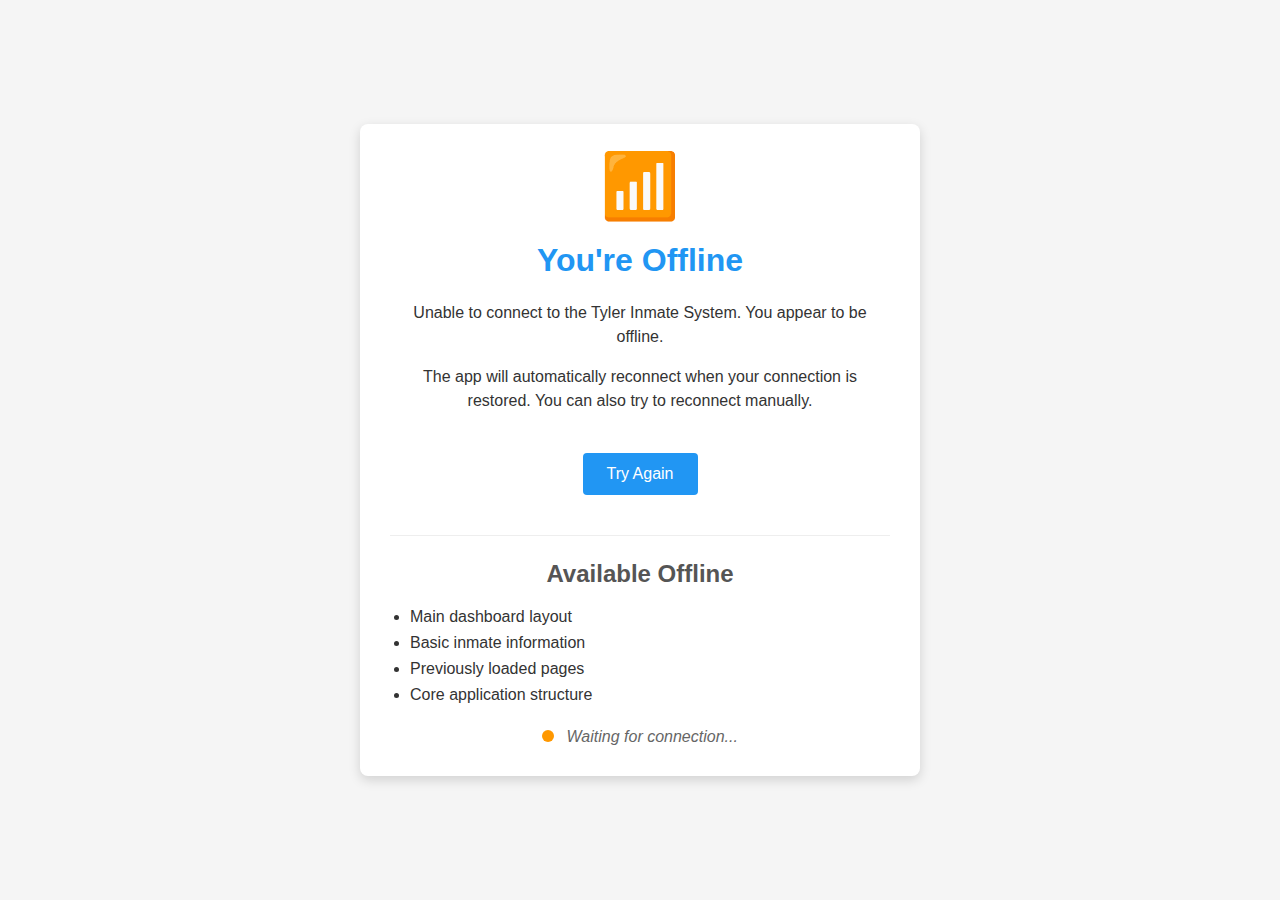
<file: offline.html>
<!DOCTYPE html>
<html lang="en">
<head>
    <meta charset="UTF-8">
    <meta name="viewport" content="width=device-width, initial-scale=1.0">
    <title>Tyler Inmate System - Offline</title>
    <style>
        body {
            font-family: -apple-system, BlinkMacSystemFont, sans-serif;
            margin: 0;
            padding: 0;
            background-color: #f5f5f5;
            color: #333;
            height: 100vh;
            display: flex;
            align-items: center;
            justify-content: center;
        }
        .offline-container {
            width: 90%;
            max-width: 500px;
            margin: 0 auto;
            padding: 30px;
            background: white;
            border-radius: 8px;
            box-shadow: 0 4px 12px rgba(0,0,0,0.15);
            text-align: center;
        }
        .offline-icon {
            font-size: 64px;
            margin-bottom: 24px;
            line-height: 1;
        }
        h1 {
            color: #2196F3;
            margin-top: 0;
        }
        p {
            margin: 16px 0;
            line-height: 1.5;
        }
        .retry-button {
            background-color: #2196F3;
            color: white;
            border: none;
            padding: 12px 24px;
            border-radius: 4px;
            font-size: 16px;
            cursor: pointer;
            margin-top: 24px;
            transition: background-color 0.2s;
        }
        .retry-button:hover {
            background-color: #1976D2;
        }
        .cached-content {
            margin-top: 40px;
            padding-top: 24px;
            border-top: 1px solid #eee;
            text-align: left;
        }
        .cached-content h2 {
            text-align: center;
            margin-top: 0;
            color: #555;
        }
        .cached-features {
            display: inline-block;
            margin: 0 auto;
            padding-left: 20px;
        }
        .cached-features li {
            margin-bottom: 8px;
        }
        .status-indicator {
            display: inline-block;
            width: 12px;
            height: 12px;
            background-color: #FF9800;
            border-radius: 50%;
            margin-right: 8px;
        }
        .connection-status {
            text-align: center;
            margin-top: 16px;
            font-style: italic;
            color: #666;
        }
    </style>
</head>
<body>
    <div class="offline-container">
        <div class="offline-icon">📶</div>
        <h1>You're Offline</h1>
        <p>Unable to connect to the Tyler Inmate System. You appear to be offline.</p>
        <p>The app will automatically reconnect when your connection is restored. You can also try to reconnect manually.</p>
        
        <button class="retry-button" onclick="window.location.reload()">Try Again</button>
        
        <div class="cached-content">
            <h2>Available Offline</h2>
            <ul class="cached-features">
                <li>Main dashboard layout</li>
                <li>Basic inmate information</li>
                <li>Previously loaded pages</li>
                <li>Core application structure</li>
            </ul>
            
            <div class="connection-status">
                <span class="status-indicator"></span>
                <span id="connection-text">Waiting for connection...</span>
            </div>
        </div>
    </div>

    <script>
        // Check if we're back online
        window.addEventListener('online', function() {
            document.querySelector('.status-indicator').style.backgroundColor = '#4CAF50';
            document.getElementById('connection-text').textContent = 'Connection detected! Reloading...';
            
            // Give visual feedback before reload
            setTimeout(function() {
                window.location.reload();
            }, 1000);
        });

        // Check connection status every 5 seconds
        setInterval(function() {
            if (navigator.onLine) {
                document.querySelector('.status-indicator').style.backgroundColor = '#4CAF50';
                document.getElementById('connection-text').textContent = 'Connection detected! Reloading...';
                
                // Reload the page
                setTimeout(function() {
                    window.location.reload();
                }, 1000);
            }
        }, 5000);
    </script>
</body>
</html>
</file>
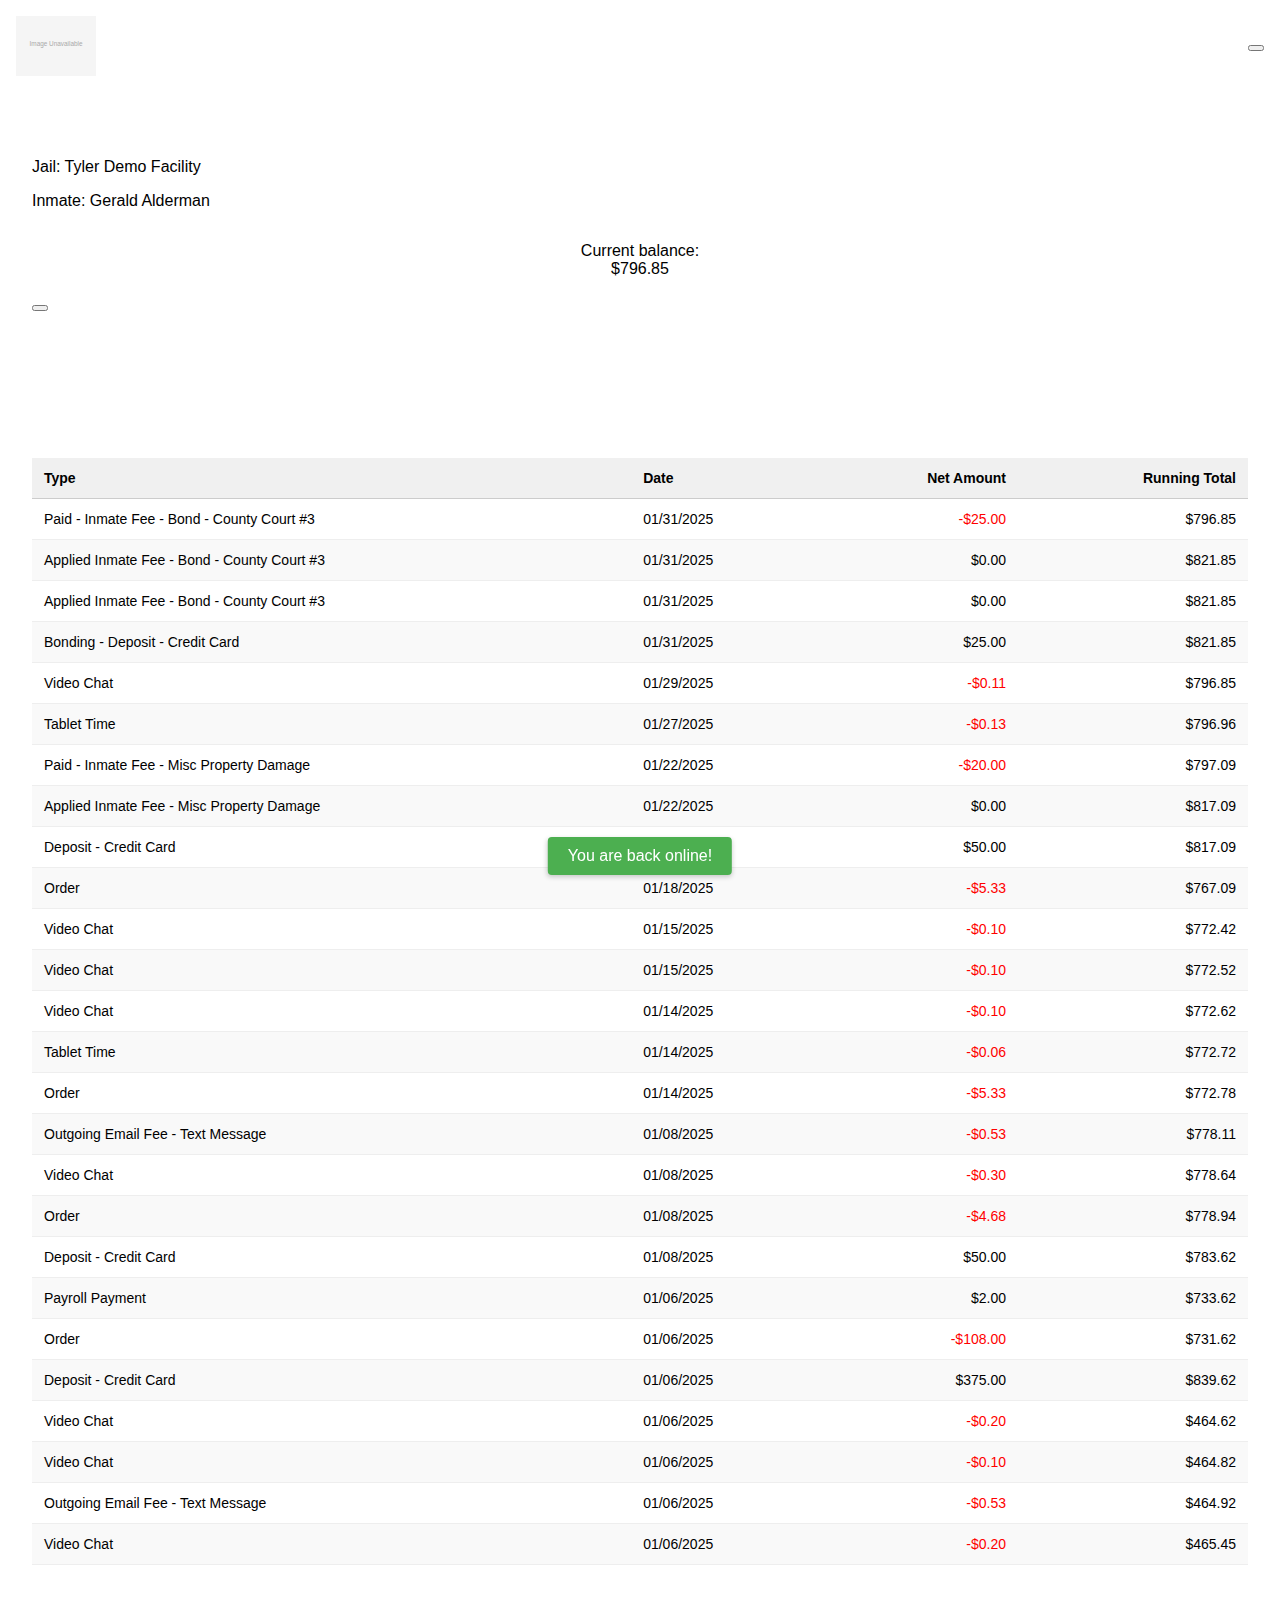
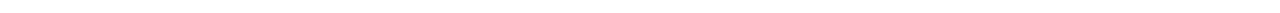
<file: transaction_history.html>
<!DOCTYPE html>
<html lang="en">

<!-- Replace your existing <head> section with this one -->

    <head>
        <meta charset="UTF-8">
        <meta name="viewport" content="width=device-width, initial-scale=1.0">
        <title>Tyler Inmate System – Transaction History</title>
    
        <!-- PWA support -->
        <link rel="manifest" href="manifest.json">
<meta name="theme-color" content="#2196F3">
<meta name="apple-mobile-web-app-capable" content="yes">
<meta name="mobile-web-app-capable" content="yes">
<meta name="apple-mobile-web-app-status-bar-style" content="black">
<meta name="apple-mobile-web-app-title" content="Inmate App">

<!-- Add our PWA helper script early -->
<script src="pwa-helper.js"></script>
    
        <!-- Fallback favicon -->
        <link rel="shortcut icon"
            href="[data-uri]"
            type="image/png">
    
        <!-- Versioned CSS to force browser to load new versions -->
        <link rel="stylesheet" href="styles.css?v=1.0.1"> <!-- Increment version when styles change -->
        
        <!-- Preload critical forge resources -->
        <link rel="preload" href="https://cdn.forge.tylertech.com/v1/libs/@tylertech/forge@3.6.4/forge.css" as="style">
        <link rel="preload" href="https://cdn.forge.tylertech.com/v1/libs/@tylertech/forge@3.6.4/index.js" as="script">
        
        <!-- External stylesheets with cache busting -->
        <link rel="stylesheet" href="https://cdn.forge.tylertech.com/v1/libs/@tylertech/forge@3.6.4/forge.css">
        <link rel="stylesheet" href="https://cdn.forge.tylertech.com/v1/css/tyler-font.css">
        
        <script type="module" src="https://cdn.forge.tylertech.com/v1/libs/@tylertech/forge@3.6.4/index.js"></script>
    
        <!-- Inline critical CSS for faster initial render -->
        <style>
            /* Critical styles for immediate display */
            body {
                margin: 0;
                padding: 0;
                font-family: -apple-system, BlinkMacSystemFont, sans-serif;
            }
    
    
            /* Loading spinner for loading state */
            .loading-spinner {
                display: none;
                width: 40px;
                height: 40px;
                margin: 100px auto;
                border: 4px solid rgba(0, 0, 0, 0.1);
                border-radius: 50%;
                border-top: 4px solid #2196F3;
                animation: spin 1s linear infinite;
            }
    
            @keyframes spin {
                0% { transform: rotate(0deg); }
                100% { transform: rotate(360deg); }
            }
    
            /* Show spinner when offline detection is working */
            body.is-offline .main-content {
                display: none;
            }
    
            body.is-offline .loading-spinner {
                display: block;
            }
            
            /* Force style refresh prevention */
            .prevent-flicker {
                visibility: hidden;
                opacity: 0;
                transition: opacity 0.3s ease-in;
            }
            
            .content-loaded {
                visibility: visible;
                opacity: 1;
            }
        </style>
        
        <!-- Script to prevent FOUC (Flash of Unstyled Content) -->
        <script>
            // Add class to prevent flicker during page load
            document.documentElement.classList.add('prevent-flicker');
            
            // Mark content as loaded once stylesheets are loaded
            window.addEventListener('load', function() {
                document.documentElement.classList.add('content-loaded');
                
                // Cache the timestamp of when this version loaded (for debugging)
                localStorage.setItem('app_last_loaded', new Date().toISOString());
            });
            
            // Force load if taking too long (safety measure)
            setTimeout(function() {
                document.documentElement.classList.add('content-loaded');
            }, 2000);
        </script>
    </head>

<body>
    <forge-scaffold class="scaffold-example">
        <div slot="header">
            <div class="logoHeader">
                <img src="https://cdn.forge.tylertech.com/v1/images/branding/tyler/tyler-logo-white.svg"
                    class="tylerLogo" />
                <span id="clock" class="forge-typography--heading7"></span>
            </div>
        </div>
        <div slot="body-left" class="leftMenu">
            <forge-card class="menuCard">
                <p class="forge-typography--heading1 menuHeader">Inmate menu</p>
                <div style="padding:0 1rem 1rem 1rem;">
                    <p class="forge-typography--heading1"><span style="color:var(--forge-theme-text-medium)"
                            class="forge-typography--subheading1">Jail:</span> Tyler Demo Facility</p>
                    <p class="forge-typography--heading1"><span style="color:var(--forge-theme-text-medium)"
                            class="forge-typography--subheading1">Inmate:</span> Gerald Alderman</p>
                    <forge-card style="margin-bottom:1rem;">
                        <div class="currentBalance">
                            <p class="forge-typography--heading1 noMargin">Current balance:</p>
                            <p class="forge-typography--heading1 noMargin" id="inmateBalance">$752.92</p>
                        </div>
                    </forge-card>
                    <forge-card class="actionBtn">
                        <a href="/index.html">
                        <forge-button-area>
                            <button slot="button" aria-labelledby="button-heading"></button>
                            <div class="content">
                                <forge-icon external external-type="extended" slot="start" role="img" name="menu"
                                    aria-label="A heart graphic"></forge-icon>
                                <p class="forge-typography--heading1">Main menu</p>
                            </div>
                        </forge-button-area>
                    </a>
                    </forge-card>
                </div>
            </forge-card>
        </div>
        <div slot="body" class="rightBody">
            <div class="transactionsContainer">
                <p class="forge-typography--heading1 itemsHeader">Transaction history</p>
                <div style="padding:1rem">
                    <forge-table class="transactionTable"></forge-table>
                </div>



            </div>

        </div>

        <!-- <div slot="body-right" class="scrollUpDown">
            <forge-card class="scrollUp">
                <forge-button-area>
                    <button slot="button" aria-labelledby="button-heading"></button>
                    <div class="scrollContent">
                        <forge-icon external external-type="extended" slot="start" role="img" name="arrow_up"
                            aria-label="A heart graphic" style="margin-bottom:0.5rem;"></forge-icon>
                        <p class="forge-typography--heading1 noMargin">Scroll up</p>
                    </div>
                </forge-button-area>
            </forge-card>
            <forge-card class="scrollDown">
                <forge-button-area>
                    <button slot="button" aria-labelledby="button-heading"></button>
                    <div class="scrollContent">
                        <p class="forge-typography--heading1 noMargin">Scroll down</p>
                        <forge-icon external external-type="extended" slot="start" role="img" name="arrow_down"
                            aria-label="A heart graphic" style="margin-top:0.5rem;"></forge-icon>
                    </div>
                </forge-button-area>
            </forge-card>
        </div> -->
    </forge-scaffold>
      
<script>
// Wait for the document to be fully loaded
document.addEventListener('DOMContentLoaded', () => {
  // Initialize the Forge table
  const table = document.querySelector('forge-table');
  
  // Sample transaction data with required types
  const rawTransactions = [
  { type: 'Paid - Inmate Fee - Bond - County Court #3', date: '01/31/2025', netAmount: -25.00, runningTotal: 796.85 },
    { type: 'Applied Inmate Fee - Bond - County Court #3', date: '01/31/2025', netAmount: 0.00, runningTotal: 821.85 },
    { type: 'Applied Inmate Fee - Bond - County Court #3', date: '01/31/2025', netAmount: 0.00, runningTotal: 821.85 },
    { type: 'Bonding - Deposit - Credit Card', date: '01/31/2025', netAmount: 25.00, runningTotal: 821.85 },
    { type: 'Video Chat', date: '01/29/2025', netAmount: -0.11, runningTotal: 796.85 },
    { type: 'Tablet Time', date: '01/27/2025', netAmount: -0.13, runningTotal: 796.96 },
    { type: 'Paid - Inmate Fee - Misc Property Damage', date: '01/22/2025', netAmount: -20.00, runningTotal: 797.09 },
    { type: 'Applied Inmate Fee - Misc Property Damage', date: '01/22/2025', netAmount: 0.00, runningTotal: 817.09 },
    { type: 'Deposit - Credit Card', date: '01/22/2025', netAmount: 50.00, runningTotal: 817.09 },
    { type: 'Order', date: '01/18/2025', netAmount: -5.33, runningTotal: 767.09 },
    { type: 'Video Chat', date: '01/15/2025', netAmount: -0.10, runningTotal: 772.42 },
    { type: 'Video Chat', date: '01/15/2025', netAmount: -0.10, runningTotal: 772.52 },
    { type: 'Video Chat', date: '01/14/2025', netAmount: -0.10, runningTotal: 772.62 },
    { type: 'Tablet Time', date: '01/14/2025', netAmount: -0.06, runningTotal: 772.72 },
    { type: 'Order', date: '01/14/2025', netAmount: -5.33, runningTotal: 772.78 },
    { type: 'Outgoing Email Fee - Text Message', date: '01/08/2025', netAmount: -0.53, runningTotal: 778.11 },
    { type: 'Video Chat', date: '01/08/2025', netAmount: -0.30, runningTotal: 778.64 },
    { type: 'Order', date: '01/08/2025', netAmount: -4.68, runningTotal: 778.94 },
    { type: 'Deposit - Credit Card', date: '01/08/2025', netAmount: 50.00, runningTotal: 783.62 },
    { type: 'Payroll Payment', date: '01/06/2025', netAmount: 2.00, runningTotal: 733.62 },
    { type: 'Order', date: '01/06/2025', netAmount: -108.00, runningTotal: 731.62 },
    { type: 'Deposit - Credit Card', date: '01/06/2025', netAmount: 375.00, runningTotal: 839.62 },
    { type: 'Video Chat', date: '01/06/2025', netAmount: -0.20, runningTotal: 464.62 },
    { type: 'Video Chat', date: '01/06/2025', netAmount: -0.10, runningTotal: 464.82 },
    { type: 'Outgoing Email Fee - Text Message', date: '01/06/2025', netAmount: -0.53, runningTotal: 464.92 },
    { type: 'Video Chat', date: '01/06/2025', netAmount: -0.20, runningTotal: 465.45 }
  ];
  
  // Use a completely manual table with custom HTML instead of forge-table
  if (!table) {
    console.error("Could not find forge-table element");
    return;
  }
  
  // Create a standard HTML table as a fallback solution
  const tableContainer = document.querySelector('.transactionsContainer div');
  if (!tableContainer) {
    console.error("Could not find table container");
    return;
  }
  
  // Remove the forge-table element
  table.remove();
  
  // Create a simple HTML table
  const htmlTable = document.createElement('table');
  htmlTable.style.width = '100%';
  htmlTable.style.borderCollapse = 'collapse';
  
  // Create header
  const thead = document.createElement('thead');
  const headerRow = document.createElement('tr');
  
  // Add header cells
  ['Type', 'Date', 'Net Amount', 'Running Total'].forEach(header => {
    const th = document.createElement('th');
    th.textContent = header;
    th.style.padding = '12px';
    th.style.textAlign = header === 'Net Amount' || header === 'Running Total' ? 'right' : 'left';
    th.style.borderBottom = '1px solid #ccc';
    th.style.backgroundColor = '#f0f0f0';
    headerRow.appendChild(th);
  });
  
  thead.appendChild(headerRow);
  htmlTable.appendChild(thead);
  
  // Create tbody
  const tbody = document.createElement('tbody');
  
  // Add data rows
  rawTransactions.forEach((transaction, index) => {
    const row = document.createElement('tr');
    
    // Add cells
    const netAmount = parseFloat(transaction.netAmount);
    const runningTotal = parseFloat(transaction.runningTotal);
    
    // Type cell
    const typeCell = document.createElement('td');
    typeCell.textContent = transaction.type;
    typeCell.style.padding = '12px';
    typeCell.style.borderBottom = '1px solid #eee';
    
    // Date cell
    const dateCell = document.createElement('td');
    dateCell.textContent = transaction.date;
    dateCell.style.padding = '12px';
    dateCell.style.borderBottom = '1px solid #eee';
    
    // Net Amount cell
    const netAmountCell = document.createElement('td');
    netAmountCell.textContent = (netAmount < 0 ? '-$' : '$') + Math.abs(netAmount).toFixed(2);
    netAmountCell.style.padding = '12px';
    netAmountCell.style.textAlign = 'right';
    netAmountCell.style.borderBottom = '1px solid #eee';
    if (netAmount < 0) {
      netAmountCell.style.color = 'red';
    }
    
    // Running Total cell
    const runningTotalCell = document.createElement('td');
    runningTotalCell.textContent = (runningTotal < 0 ? '-$' : '$') + Math.abs(runningTotal).toFixed(2);
    runningTotalCell.style.padding = '12px';
    runningTotalCell.style.textAlign = 'right';
    runningTotalCell.style.borderBottom = '1px solid #eee';
    if (runningTotal < 0) {
      runningTotalCell.style.color = 'red';
    }
    
    // Add zebra striping
    if (index % 2 === 1) {
      row.style.backgroundColor = '#f9f9f9';
    }
    
    // Add all cells to the row
    row.appendChild(typeCell);
    row.appendChild(dateCell);
    row.appendChild(netAmountCell);
    row.appendChild(runningTotalCell);
    
    // Add the row to the tbody
    tbody.appendChild(row);
  });
  
  htmlTable.appendChild(tbody);
  
  // Add the HTML table to the container
  tableContainer.appendChild(htmlTable);
  
  // Update the displayed balance with the latest running total
  const balanceElement = document.getElementById('inmateBalance');
  if (balanceElement && rawTransactions.length > 0) {
    const balanceValue = rawTransactions[0].runningTotal;
    const balanceNum = parseFloat(balanceValue);
    balanceElement.textContent = (balanceNum < 0 ? '-$' : '$') + Math.abs(balanceNum).toFixed(2);
  }
});


  </script>

    <script src="scripts.js"></script>

    <script>
        // Force service worker registration
        if ('serviceWorker' in navigator) {
          window.addEventListener('load', () => {
            navigator.serviceWorker.register('/sw.js')
              .then(registration => {
                console.log('ServiceWorker registration successful with scope:', registration.scope);
              })
              .catch(error => {
                console.error('ServiceWorker registration failed:', error);
              });
          });
        }
      </script>
</body>

</html>
</file>
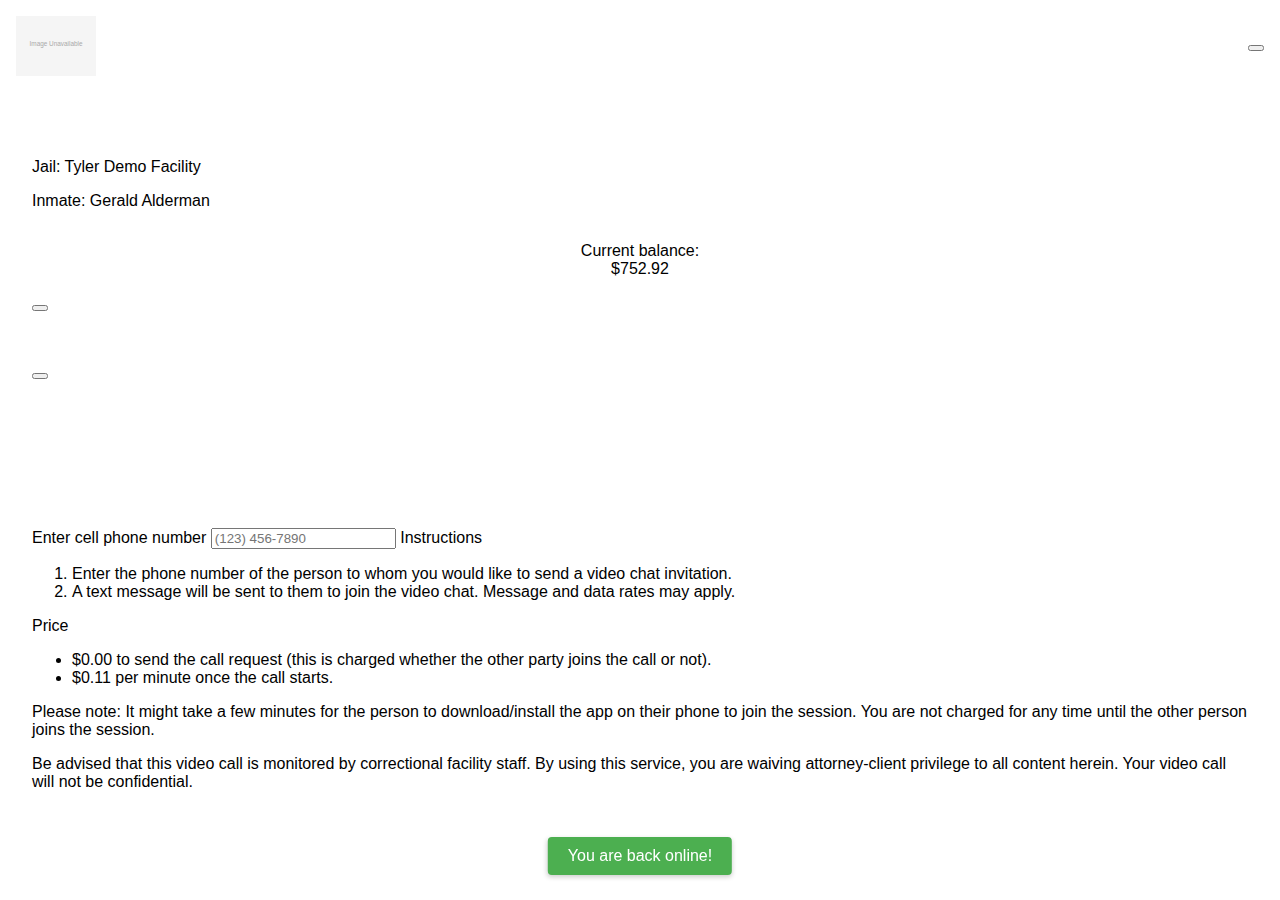
<file: video_chat.html>
<!DOCTYPE html>
<html lang="en">

<!-- Replace your existing <head> section with this one -->

<head>
    <meta charset="UTF-8">
    <meta name="viewport" content="width=device-width, initial-scale=1.0">
    <title>Tyler Inmate System – Mailroom</title>

    <!-- PWA support -->
    <link rel="manifest" href="manifest.json">
    <meta name="theme-color" content="#2196F3">
    <meta name="apple-mobile-web-app-capable" content="yes">
    <meta name="mobile-web-app-capable" content="yes">
    <meta name="apple-mobile-web-app-status-bar-style" content="black">
    <meta name="apple-mobile-web-app-title" content="Inmate App">

    <!-- Add our PWA helper script early -->
    <script src="pwa-helper.js"></script>

    <!-- Fallback favicon -->
    <link rel="shortcut icon"
        href="[data-uri]"
        type="image/png">

    <!-- Versioned CSS to force browser to load new versions -->
    <link rel="stylesheet" href="styles.css?v=1.0.1"> <!-- Increment version when styles change -->

    <!-- Preload critical forge resources -->
    <link rel="preload" href="https://cdn.forge.tylertech.com/v1/libs/@tylertech/forge@3.6.4/forge.css" as="style">
    <link rel="preload" href="https://cdn.forge.tylertech.com/v1/libs/@tylertech/forge@3.6.4/index.js" as="script">

    <!-- External stylesheets with cache busting -->
    <link rel="stylesheet" href="https://cdn.forge.tylertech.com/v1/libs/@tylertech/forge@3.6.4/forge.css">
    <link rel="stylesheet" href="https://cdn.forge.tylertech.com/v1/css/tyler-font.css">

    <script type="module" src="https://cdn.forge.tylertech.com/v1/libs/@tylertech/forge@3.6.4/index.js"></script>

    <!-- Inline critical CSS for faster initial render -->
    <style>
        /* Critical styles for immediate display */
        body {
            margin: 0;
            padding: 0;
            font-family: -apple-system, BlinkMacSystemFont, sans-serif;
        }


        /* Loading spinner for loading state */
        .loading-spinner {
            display: none;
            width: 40px;
            height: 40px;
            margin: 100px auto;
            border: 4px solid rgba(0, 0, 0, 0.1);
            border-radius: 50%;
            border-top: 4px solid #2196F3;
            animation: spin 1s linear infinite;
        }

        @keyframes spin {
            0% {
                transform: rotate(0deg);
            }

            100% {
                transform: rotate(360deg);
            }
        }

        /* Show spinner when offline detection is working */
        body.is-offline .main-content {
            display: none;
        }

        body.is-offline .loading-spinner {
            display: block;
        }

        /* Force style refresh prevention */
        .prevent-flicker {
            visibility: hidden;
            opacity: 0;
            transition: opacity 0.3s ease-in;
        }

        .content-loaded {
            visibility: visible;
            opacity: 1;
        }
    </style>

    <!-- Script to prevent FOUC (Flash of Unstyled Content) -->
    <script>
        // Add class to prevent flicker during page load
        document.documentElement.classList.add('prevent-flicker');

        // Mark content as loaded once stylesheets are loaded
        window.addEventListener('load', function () {
            document.documentElement.classList.add('content-loaded');

            // Cache the timestamp of when this version loaded (for debugging)
            localStorage.setItem('app_last_loaded', new Date().toISOString());
        });

        // Force load if taking too long (safety measure)
        setTimeout(function () {
            document.documentElement.classList.add('content-loaded');
        }, 2000);
    </script>
</head>

<body>
    <forge-scaffold class="scaffold-example">
        <div slot="header">
            <div class="logoHeader">
                <img src="https://cdn.forge.tylertech.com/v1/images/branding/tyler/tyler-logo-white.svg"
                    class="tylerLogo" />
                <span id="clock" class="forge-typography--heading7"></span>
            </div>
        </div>
        <div slot="body-left" class="leftMenu">
            <forge-card class="menuCard">
                <p class="forge-typography--heading1 menuHeader">Inmate menu</p>
                <div style="padding:0 1rem 1rem 1rem;">
                    <p class="forge-typography--heading1"><span style="color:var(--forge-theme-text-medium)"
                            class="forge-typography--subheading1">Jail:</span> Tyler Demo Facility</p>
                    <p class="forge-typography--heading1"><span style="color:var(--forge-theme-text-medium)"
                            class="forge-typography--subheading1">Inmate:</span> Gerald Alderman</p>
                    <forge-card style="margin-bottom:1rem;">
                        <div class="currentBalance">
                            <p class="forge-typography--heading1 noMargin">Current balance:</p>
                            <p class="forge-typography--heading1 noMargin" id="inmateBalance">$752.92</p>
                        </div>
                    </forge-card>
                    <forge-card class="actionBtn">
                        <a href="/index.html">
                            <forge-button-area>
                                <button slot="button" aria-labelledby="button-heading"></button>
                                <div class="content">
                                    <forge-icon external external-type="extended" slot="start" role="img" name="menu"
                                        aria-label="A heart graphic"></forge-icon>
                                    <p class="forge-typography--heading1">Main menu</p>
                                </div>
                            </forge-button-area>
                        </a>
                    </forge-card>
                    <forge-card class="actionBtn">
                        <a href="/video_chat_waiting_room.html">
                            <forge-button-area>
                                <button slot="button" aria-labelledby="button-heading"></button>
                                <div class="content">
                                    <forge-icon external external-type="extended" slot="start" role="img"
                                        name="email_send" aria-label="A heart graphic"></forge-icon>
                                    <p class="forge-typography--heading1">Submit</p>
                                </div>
                            </forge-button-area>
                        </a>
                    </forge-card>
                </div>
            </forge-card>
        </div>
        <div slot="body" class="rightBody">
            <div class="videoChatContainer">
                <p class="forge-typography--heading1 itemsHeader">Initiate new video chat</p>
                <div style="padding:1rem">
                    <forge-text-field density="large">
                        <label>Enter cell phone number</label>
                        <input type="tel" placeholder="(123) 456-7890" />
                      </forge-text-field>
                      <forge-inline-message style="margin-top:1rem;">
                        <span slot="title">Instructions</span>
                        <ol>
                            <li>Enter the phone number of the person to whom you would like to send a video chat invitation.</li>
                            <li>A text message will be sent to them to join the video chat. Message and data rates may apply.</li>
                        </ol>
                        <span style="font-weight:500;">Price</span>
                        <ul>
                            <li>$0.00 to send the call request (this is charged whether the other party joins the call or not).</li>
                            <li>$0.11 per minute once the call starts.</li>
                        </ul>
                            <p>
                            Please note: It might take a few minutes for the person to download/install the app on their phone to join the session.
                            You are not charged for any time until the other person joins the session.</p>
                            <p>Be advised that this video call is monitored by correctional facility staff. By using this service, you are waiving attorney-client privilege to all content herein. Your video call will not be confidential.</p>
                       
                      </forge-inline-message>
                    </div>
                    </div>

        </div>

        <!-- <div slot="body-right" class="scrollUpDown">
            <forge-card class="scrollUp">
                <forge-button-area>
                    <button slot="button" aria-labelledby="button-heading"></button>
                    <div class="scrollContent">
                        <forge-icon external external-type="extended" slot="start" role="img" name="arrow_up"
                            aria-label="A heart graphic" style="margin-bottom:0.5rem;"></forge-icon>
                        <p class="forge-typography--heading1 noMargin">Scroll up</p>
                    </div>
                </forge-button-area>
            </forge-card>
            <forge-card class="scrollDown">
                <forge-button-area>
                    <button slot="button" aria-labelledby="button-heading"></button>
                    <div class="scrollContent">
                        <p class="forge-typography--heading1 noMargin">Scroll down</p>
                        <forge-icon external external-type="extended" slot="start" role="img" name="arrow_down"
                            aria-label="A heart graphic" style="margin-top:0.5rem;"></forge-icon>
                    </div>
                </forge-button-area>
            </forge-card>
        </div> -->
    </forge-scaffold>


    <script src="scripts.js"></script>


    <script>
        // Force service worker registration
        if ('serviceWorker' in navigator) {
            window.addEventListener('load', () => {
                navigator.serviceWorker.register('/sw.js')
                    .then(registration => {
                        console.log('ServiceWorker registration successful with scope:', registration.scope);
                    })
                    .catch(error => {
                        console.error('ServiceWorker registration failed:', error);
                    });
            });
        }
    </script>
</body>

</html>
</file>
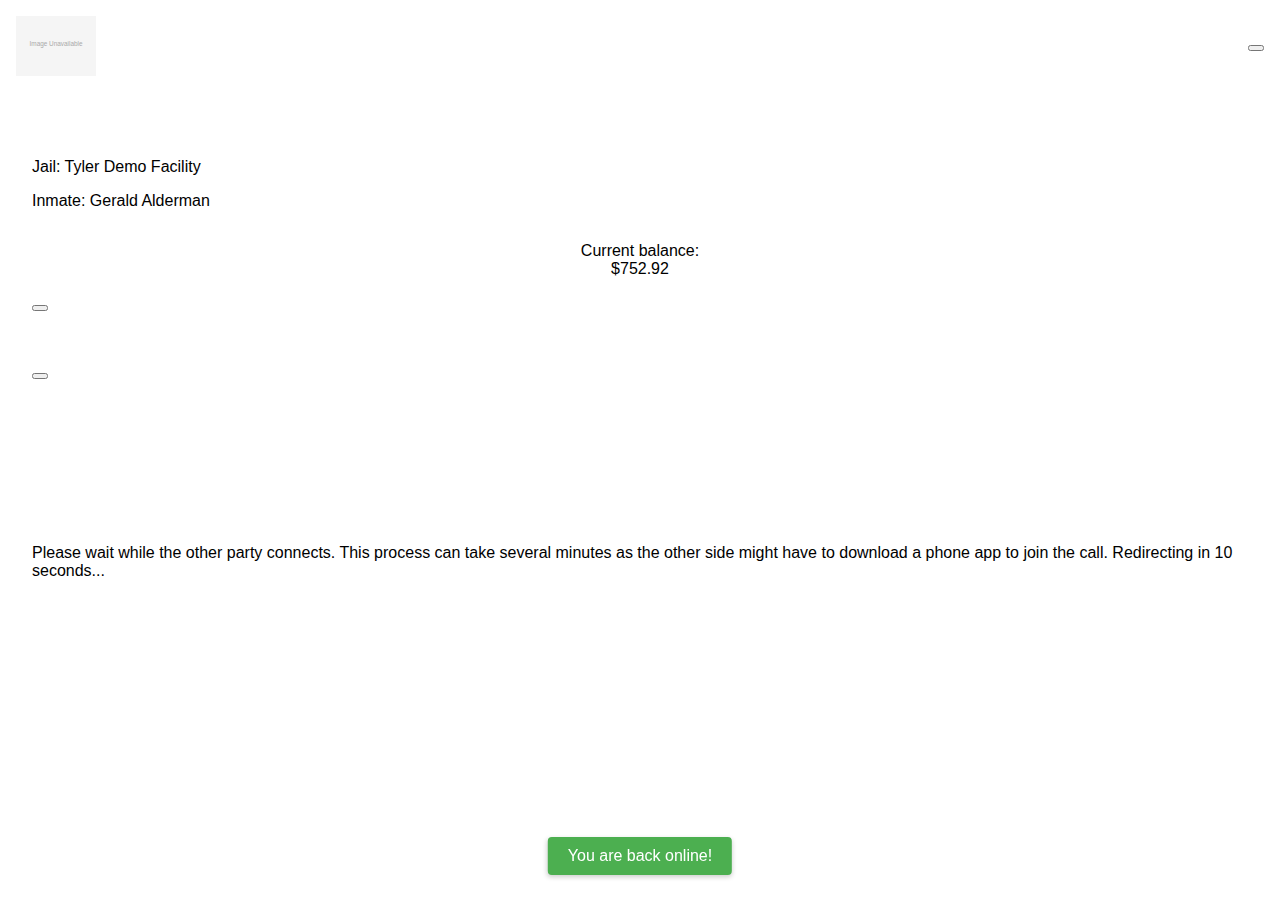
<file: video_chat_waiting_room.html>
<!DOCTYPE html>
<html lang="en">

<!-- Replace your existing <head> section with this one -->

<head>
    <meta charset="UTF-8">
    <meta name="viewport" content="width=device-width, initial-scale=1.0">
    <title>Tyler Inmate System – Mailroom</title>

    <!-- PWA support -->
    <link rel="manifest" href="manifest.json">
    <meta name="theme-color" content="#2196F3">
    <meta name="apple-mobile-web-app-capable" content="yes">
    <meta name="mobile-web-app-capable" content="yes">
    <meta name="apple-mobile-web-app-status-bar-style" content="black">
    <meta name="apple-mobile-web-app-title" content="Inmate App">

    <!-- Add our PWA helper script early -->
    <script src="pwa-helper.js"></script>

    <!-- Fallback favicon -->
    <link rel="shortcut icon"
        href="[data-uri]"
        type="image/png">

    <!-- Versioned CSS to force browser to load new versions -->
    <link rel="stylesheet" href="styles.css?v=1.0.1"> <!-- Increment version when styles change -->

    <!-- Preload critical forge resources -->
    <link rel="preload" href="https://cdn.forge.tylertech.com/v1/libs/@tylertech/forge@3.6.4/forge.css" as="style">
    <link rel="preload" href="https://cdn.forge.tylertech.com/v1/libs/@tylertech/forge@3.6.4/index.js" as="script">

    <!-- External stylesheets with cache busting -->
    <link rel="stylesheet" href="https://cdn.forge.tylertech.com/v1/libs/@tylertech/forge@3.6.4/forge.css">
    <link rel="stylesheet" href="https://cdn.forge.tylertech.com/v1/css/tyler-font.css">

    <script type="module" src="https://cdn.forge.tylertech.com/v1/libs/@tylertech/forge@3.6.4/index.js"></script>

    <!-- Inline critical CSS for faster initial render -->
    <style>
        /* Critical styles for immediate display */
        body {
            margin: 0;
            padding: 0;
            font-family: -apple-system, BlinkMacSystemFont, sans-serif;
        }


        /* Loading spinner for loading state */
        .loading-spinner {
            display: none;
            width: 40px;
            height: 40px;
            margin: 100px auto;
            border: 4px solid rgba(0, 0, 0, 0.1);
            border-radius: 50%;
            border-top: 4px solid #2196F3;
            animation: spin 1s linear infinite;
        }

        @keyframes spin {
            0% {
                transform: rotate(0deg);
            }

            100% {
                transform: rotate(360deg);
            }
        }

        /* Show spinner when offline detection is working */
        body.is-offline .main-content {
            display: none;
        }

        body.is-offline .loading-spinner {
            display: block;
        }

        /* Force style refresh prevention */
        .prevent-flicker {
            visibility: hidden;
            opacity: 0;
            transition: opacity 0.3s ease-in;
        }

        .content-loaded {
            visibility: visible;
            opacity: 1;
        }
    </style>

    <!-- Script to prevent FOUC (Flash of Unstyled Content) -->
    <script>
        // Add class to prevent flicker during page load
        document.documentElement.classList.add('prevent-flicker');

        // Mark content as loaded once stylesheets are loaded
        window.addEventListener('load', function () {
            document.documentElement.classList.add('content-loaded');

            // Cache the timestamp of when this version loaded (for debugging)
            localStorage.setItem('app_last_loaded', new Date().toISOString());
        });

        // Force load if taking too long (safety measure)
        setTimeout(function () {
            document.documentElement.classList.add('content-loaded');
        }, 2000);
    </script>
</head>

<body>
    <forge-scaffold class="scaffold-example">
        <div slot="header">
            <div class="logoHeader">
                <img src="https://cdn.forge.tylertech.com/v1/images/branding/tyler/tyler-logo-white.svg"
                    class="tylerLogo" />
                <span id="clock" class="forge-typography--heading7"></span>
            </div>
        </div>
        <div slot="body-left" class="leftMenu">
            <forge-card class="menuCard">
                <p class="forge-typography--heading1 menuHeader">Inmate menu</p>
                <div style="padding:0 1rem 1rem 1rem;">
                    <p class="forge-typography--heading1"><span style="color:var(--forge-theme-text-medium)"
                            class="forge-typography--subheading1">Jail:</span> Tyler Demo Facility</p>
                    <p class="forge-typography--heading1"><span style="color:var(--forge-theme-text-medium)"
                            class="forge-typography--subheading1">Inmate:</span> Gerald Alderman</p>
                    <forge-card style="margin-bottom:1rem;">
                        <div class="currentBalance">
                            <p class="forge-typography--heading1 noMargin">Current balance:</p>
                            <p class="forge-typography--heading1 noMargin" id="inmateBalance">$752.92</p>
                        </div>
                    </forge-card>
                    <forge-card class="actionBtn">
                        <a href="/index.html">
                            <forge-button-area>
                                <button slot="button" aria-labelledby="button-heading"></button>
                                <div class="content">
                                    <forge-icon external external-type="extended" slot="start" role="img" name="menu"
                                        aria-label="A heart graphic"></forge-icon>
                                    <p class="forge-typography--heading1">Main menu</p>
                                </div>
                            </forge-button-area>
                        </a>
                    </forge-card>
                    <forge-card class="actionBtn">
                        <a href="/index.html">
                            <forge-button-area>
                                <button slot="button" aria-labelledby="button-heading"></button>
                                <div class="content">
                                    <forge-icon external external-type="extended" slot="start" role="img"
                                        name="email_send" aria-label="A heart graphic"></forge-icon>
                                    <p class="forge-typography--heading1">Submit</p>
                                </div>
                            </forge-button-area>
                        </a>
                    </forge-card>
                </div>
            </forge-card>
        </div>
        <div slot="body" class="rightBody">
            <div class="videoChatContainer">
                <p class="forge-typography--heading1 itemsHeader">Initiate new video chat</p>
                <div style="padding:1rem">
                      <forge-inline-message style="margin-bottom:1rem;">
                            <p>Please wait while the other party connects. This process can take several minutes as the other side might have to download a phone app to join the call.</p>
                      </forge-inline-message>
                      <forge-linear-progress
  aria-label="Linear progress demo"
  theme="tertiary"
></forge-linear-progress>
                    </div>
                    </div>

        </div>

        <!-- <div slot="body-right" class="scrollUpDown">
            <forge-card class="scrollUp">
                <forge-button-area>
                    <button slot="button" aria-labelledby="button-heading"></button>
                    <div class="scrollContent">
                        <forge-icon external external-type="extended" slot="start" role="img" name="arrow_up"
                            aria-label="A heart graphic" style="margin-bottom:0.5rem;"></forge-icon>
                        <p class="forge-typography--heading1 noMargin">Scroll up</p>
                    </div>
                </forge-button-area>
            </forge-card>
            <forge-card class="scrollDown">
                <forge-button-area>
                    <button slot="button" aria-labelledby="button-heading"></button>
                    <div class="scrollContent">
                        <p class="forge-typography--heading1 noMargin">Scroll down</p>
                        <forge-icon external external-type="extended" slot="start" role="img" name="arrow_down"
                            aria-label="A heart graphic" style="margin-top:0.5rem;"></forge-icon>
                    </div>
                </forge-button-area>
            </forge-card>
        </div> -->
    </forge-scaffold>


    <script src="scripts.js"></script>

    <script>// Auto redirect to video chat after 5 seconds
        document.addEventListener('DOMContentLoaded', function() {
            // Set the countdown time (in seconds)
            const redirectDelay = 10;
            let secondsRemaining = redirectDelay;
            
            // Get the message element to update with countdown (optional)
            const messageElement = document.querySelector('forge-inline-message p');
            const originalMessage = messageElement.textContent;
            
            // Function to update countdown message
            function updateCountdown() {
                if (secondsRemaining <= 0) {
                    // Time's up - redirect to the video chat page
                    window.location.href = '/video_chat_call.html';
                } else {
                    // Update message with seconds remaining
                    messageElement.textContent = `${originalMessage} Redirecting in ${secondsRemaining} seconds...`;
                    secondsRemaining--;
                    setTimeout(updateCountdown, 1000);
                }
            }
            
            // Start the countdown
            updateCountdown();
            
            // Optional: Update the linear progress bar
            const progressElement = document.querySelector('forge-linear-progress');
            if (progressElement) {
                // Animate progress bar to 100% over the redirect delay
                let progress = 0;
                const progressInterval = setInterval(() => {
                    progress += (100 / (redirectDelay * 10));
                    if (progress >= 100) {
                        clearInterval(progressInterval);
                        progress = 100;
                    }
                    progressElement.setAttribute('value', progress);
                }, 100);
            }
        });</script>


    <script>
        // Force service worker registration
        if ('serviceWorker' in navigator) {
            window.addEventListener('load', () => {
                navigator.serviceWorker.register('/sw.js')
                    .then(registration => {
                        console.log('ServiceWorker registration successful with scope:', registration.scope);
                    })
                    .catch(error => {
                        console.error('ServiceWorker registration failed:', error);
                    });
            });
        }
    </script>
</body>

</html>
</file>
<file: pwa/styles.css>
body {
    margin:0;
    background-color: var(--forge-theme-surface-container-minimum);
}

.logoHeader {
    background-color: var(--forge-theme-primary);
    padding: 1rem;
    display: flex;
    align-items: center;
    justify-content: space-between;
    gap:20px;
}

.tylerLogo {
    height:60px;
}

#clock {
    color:#fff;
}

.fullscreenBtn {
    margin-top:10px;
}

.leftMenu {
    padding: 1rem;
    width:100%;
    max-width:200px;
}

.rightBody {
    padding: 1rem 1rem;
    width:86%;
}

.menuCard {
    --forge-card-padding:0rem;
}

.menuHeader {
    background-color: var(--forge-theme-primary);
    color:#fff;
    padding:0.5rem;
    margin:0;
}

.noMargin {
    margin: 0;
}

.currentBalance {
    display: flex;
    flex-direction: column;
    align-items: center;
    padding:1rem;
    background-color:var(--forge-theme-success-container-low);
    color:var(--forge-theme-success);
}

.medicalBalance {
    display: flex;
    flex-direction: column;
    align-items: center;
    padding:1rem;
    background-color:var(--forge-theme-secondary-container);
    color:rgb(121, 92, 10);
}

.savingsBalance {
    display: flex;
    flex-direction: column;
    align-items: center;
    padding:1rem;
    background-color:var(--forge-theme-info-container-low);
    color:var(--forge-theme-info)
}

.btnContainer {
    background-color: #fff;
    padding:1rem;
    border:1px solid var(--forge-theme-outline);
    border-radius: 4px;
}

.content {
    display: flex;
    align-items: center;
    gap:1rem;
    color:#fff;
}

.actionBtn {
    --forge-card-padding:0.5rem 1rem;
    --forge-card-shape:999px;
    --forge-card-background:var(--forge-theme-primary);
    margin-bottom:1rem;
    max-width:700px;
}

.scrollUpDown {
    padding:1rem;
}

.scrollUp {
    position: fixed;
    top: 10px;
    right:10px;
    width:70px;
    text-align: center;
    --forge-card-elevation:var(--forge-elevation-4);
    --forge-card-padding:0rem;
}

.scrollDown {
    position: fixed;
    bottom: 10px;
    right:10px;
    width:70px;
    text-align: center;
    --forge-card-elevation:var(--forge-elevation-4);
    --forge-card-padding:0rem;
}

.scrollContent {
    display: flex;
    flex-direction: column;
    align-items: center;
    padding:1rem;
}
</file>
<file: styles.css>
body {
    margin:0;
    background-color: var(--forge-theme-surface-container-minimum);
}

a {
    text-decoration: none;
}

.logoHeader {
    background-color: var(--forge-theme-primary);
    padding: 1rem;
    display: flex;
    align-items: center;
    justify-content: space-between;
    gap:20px;
}

.tylerLogo {
    height:60px;
}

#clock {
    color:#fff;
}

.fullscreenBtn {
    margin-top:10px;
}

.leftMenu {
    padding: 1rem;
}

.rightBody {
    padding: 1rem 1rem;
}

.menuCard {
    --forge-card-padding:0rem;
}

.menuHeader {
    background-color: var(--forge-theme-primary);
    color:#fff;
    padding:0.5rem;
    margin:0;
}

.noMargin {
    margin: 0;
}

.currentBalance {
    display: flex;
    flex-direction: column;
    align-items: center;
    padding:1rem;
    background-color:var(--forge-theme-success-container-low);
    color:var(--forge-theme-success);
}

.medicalBalance {
    display: flex;
    flex-direction: column;
    align-items: center;
    padding:1rem;
    background-color:var(--forge-theme-secondary-container);
    color:rgb(121, 92, 10);
}

.savingsBalance {
    display: flex;
    flex-direction: column;
    align-items: center;
    padding:1rem;
    background-color:var(--forge-theme-info-container-low);
    color:var(--forge-theme-info)
}

.btnContainer {
    background-color: #fff;
    padding:1rem;
    border:1px solid var(--forge-theme-outline);
    border-radius: 4px;
}

.content {
    display: flex;
    align-items: center;
    gap:1rem;
    color:#fff;
}

.actionBtn {
    --forge-card-padding:0.5rem 1rem;
    --forge-card-shape:999px;
    --forge-card-background:var(--forge-theme-primary);
    margin-bottom:1rem;
    max-width:700px;
}

.scrollUpDown {
    padding:1rem;
}

.scrollUp {
    position: fixed;
    top: 10px;
    right:10px;
    width:70px;
    text-align: center;
    --forge-card-elevation:var(--forge-elevation-4);
    --forge-card-padding:0rem;
}

.scrollDown {
    position: fixed;
    bottom: 10px;
    right:10px;
    width:70px;
    text-align: center;
    --forge-card-elevation:var(--forge-elevation-4);
    --forge-card-padding:0rem;
}

.scrollContent {
    display: flex;
    flex-direction: column;
    align-items: center;
    padding:1rem;
}

.itemsHeader {
    background-color: var(--forge-theme-primary);
    color:#fff;
    padding:0.5rem;
    margin:0;
}

.categoriesContainer {
    background-color: #fff;
    padding:0rem;
    border:1px solid var(--forge-theme-outline);
    border-radius: 4px;
    margin-bottom:1rem;
}

.categoriesToolbar {
    --forge-theme-surface:var(--forge-theme-success-container-low);
    border:1px solid var(--forge-theme-success-container-high);;
    border-radius: 4px;
    text-transform: uppercase;
    color:var(--forge-theme-success);
    margin-bottom: 1rem;
}

.itemNamePrice {
    display:flex;
    flex-direction: column;
    justify-content: space-between;
    gap:1rem;
}

.itemName {
    margin:0;
}

.price {
    margin:0;
}

.quantity {
    margin:0;
}

.pricePerQuantity {
    margin:0;
}

.productImg {
    max-height:100px;
    margin-left:1rem;
}

.itemBtn {
    margin-bottom:1rem;
}

.itemFlex {
    display: flex;
    justify-content: space-between;
    align-items: center;
}

.quantityFlex {
    display: flex;
    flex-direction: column;
    align-items: center;
    gap:0.5rem;
    padding:1rem;
}

.dialog-content {
    background-color:var(--forge-theme-surface-container-minimum);
    padding: 1rem;
}

.selectQuantityDialog {
    --forge-dialog-width:60%;
}

.forge-card {
    padding:0px;
}

.quantityBtn {
    --forge-card-padding: 0;
}

.transactionsContainer {
    background-color: #fff;
    padding:0rem;
    border:1px solid var(--forge-theme-outline);
    border-radius: 4px;
    margin-bottom:1rem;
    font-size: 14px;
    color:black;
}

.transactionTable {
    width: 100%;
    --forge-table-header-background-color: var(--forge-theme-background-2);
    --forge-table-row-hover-background-color: var(--forge-theme-background-3);
    --forge-table-border-color: var(--forge-theme-border-subtle);
}

/* Negative amount styling fallback */
.negative-amount {
    color: red !important;
}

.mailroomContainer {
    background-color: #fff;
    padding:0rem;
    border:1px solid var(--forge-theme-outline);
    border-radius: 4px;
    margin-bottom:1rem;
}

.contactBtn {
    --forge-card-padding:0.5rem 1rem;
    --forge-card-shape:999px;
    --forge-card-background:var(--forge-theme-primary);
    margin-bottom:1rem;
}

.incomingMessages {
    margin-top:0rem;
}

.message-header {
    display: flex;
    align-items: center;
    gap:10px;
}

.message-header p {
    flex-grow: 1;
}

/* Toggle button styles */
.toggle-container {
    display: flex;
    margin: 2rem 0;
    gap: 1rem;
}

.toggle-btn {
    padding: 0.5rem 1rem;
    border: 1px solid var(--forge-theme-primary);
    background-color: white;
    color: var(--forge-theme-primary);
    cursor: pointer;
    font-size: 14px;
    font-family: 'Roboto';
    letter-spacing: 1px;
    font-weight: 500;
    border-radius: 4px;
    transition: all 0.3s ease;
}

.toggle-btn.active-toggle {
    background-color: var(--forge-theme-primary);
    color: white;
}

.paginationControls {
    display: flex;
    align-items: center;
    gap: 8px;
}

.pagination {
    display: flex;
    align-items: center;
    gap: 8px;
}

.tableFooter {
    display: flex;
    justify-content: space-between;
    align-items: center;
    margin-top: 16px;
    font-size: 14px;
}

.videoChatContainer {
    background-color: #fff;
    padding:0rem;
    border:1px solid var(--forge-theme-outline);
    border-radius: 4px;
    margin-bottom:1rem;
}

.timerNotice {
    display: flex;
    align-items: center;
    justify-content: space-between;
    margin-bottom:1rem;
}

.videoControls {
    display: flex;
    gap:2rem;
}

.miniVideoControls {
    display: flex;
    flex-direction: column;
    align-items: center;
    gap:1rem;
}

.grievanceContainer {
    background-color: #fff;
    padding:0rem;
    border:1px solid var(--forge-theme-outline);
    border-radius: 4px;
    margin-bottom:1rem;
}

.newGrievanceContainer {
    background-color: #fff;
    padding:0rem;
    border:1px solid var(--forge-theme-outline);
    border-radius: 4px;
    margin-bottom:1rem;
}

/* Grievance Tables Custom Styles */

/* Section Layout */
.grievance-section {
    padding: 0;
}

.grievance-header {
    padding: 1rem;
    margin: 0;
    border-bottom: 1px solid var(--forge-theme-border);
    font-size: 1.25rem;
    font-weight: 500;
}

/* Table Styling */
.grievance-table {
    width: 100%;
    display: block;
}

/* Controls Area */
.table-controls {
    display: flex;
    justify-content: space-between;
    align-items: center;
    padding: 0.75rem 1rem;
    flex-wrap: wrap;
    gap: 1rem;
    border-bottom: 1px solid var(--forge-theme-border-light);
}

.entries-control {
    display: flex;
    align-items: center;
    gap: 0.5rem;
}

.entries-control forge-select {
    width: 5rem;
}

/* Pagination Controls */
.pagination {
    display: flex;
    gap: 0.25rem;
}

.pagination forge-button {
    min-width: auto;
}

.pagination forge-button.active {
    color: white;
}

/* Info Message */
.info-message {
    background-color: #e3f2fd;
    border-radius: 4px;
    padding: 0.75rem;
    margin: 0.75rem 1rem;
}

.tip {
    font-weight: 600;
    color: var(--forge-theme-text-high);
}

a.forge-typography--link {
    color: var(--forge-theme-primary);
    text-decoration: none;
}

a.forge-typography--link:hover {
    text-decoration: underline;
}

/* Custom Styles for the Tables */
::part(forge-table) {
    border-collapse: collapse;
}

::part(forge-table-head__cell) {
    text-align: left;
    font-weight: 500;
    color: var(--forge-theme-text-medium);
    white-space: nowrap;
}

::part(forge-table-body__row) {
    cursor: pointer;
}

::part(forge-table-body__cell) {
    color: var(--forge-theme-text-medium);
}

/* Responsive Adjustments */
@media (max-width: 768px) {
    .table-controls {
        flex-direction: column;
        align-items: flex-start;
    }
    
    .pagination {
        width: 100%;
        justify-content: center;
    }
}


/* Grievance Detail Dialog Styles */
.grievance-detail-content {
    padding: 16px;
  }
  
  .detail-row {
    margin-bottom: 16px;
    display: flex;
    align-items: flex-start;
  }
  
  .detail-label {
    font-weight: 500;
    min-width: 110px;
    text-align: right;
    margin-right: 8px;
    color: var(--forge-theme-text-medium);
  }
  
  .detail-value {
    color: var(--forge-theme-text-high);
  }
  
  .detail-value-full-width {
    flex: 1;
    background-color: white;
    border: 1px solid var(--forge-theme-border);
    border-radius: 4px;
    color: var(--forge-theme-text-high);
  }
  
  
  #dialog-title {
    margin: 0;
    line-height: 1.3;
  }
  
  #detail-ok-button {
    min-width: 80px;
  }

  /* Terms & Conditions Dialog Styles */
.terms-content {
    padding: 16px 24px;
  }
  
  .terms-content p {
    margin: 0;
    line-height: 1.5;
  }
  
  .terms-button-container {
    display: flex;
    gap: 12px;
  }

  
  #terms-dialog-title {
    margin: 0;
    line-height: 1.3;
  }

  #termsConditionsDialog {
    --forge-dialog-max-width:600px;
  }

  #grievanceDetailDialog {
    --forge-dialog-max-width:600px;
  }

  forge-radio-group {
    display: flex;
    gap:1rem;
    flex-wrap: wrap;
  }

  forge-radio {
    border: 1px solid var(--forge-theme-outline);
    padding: 0.25rem 1.5rem 0.25rem 0.5rem;
    border-radius:4px;
    font-size:18px !important;
  }
</file>
